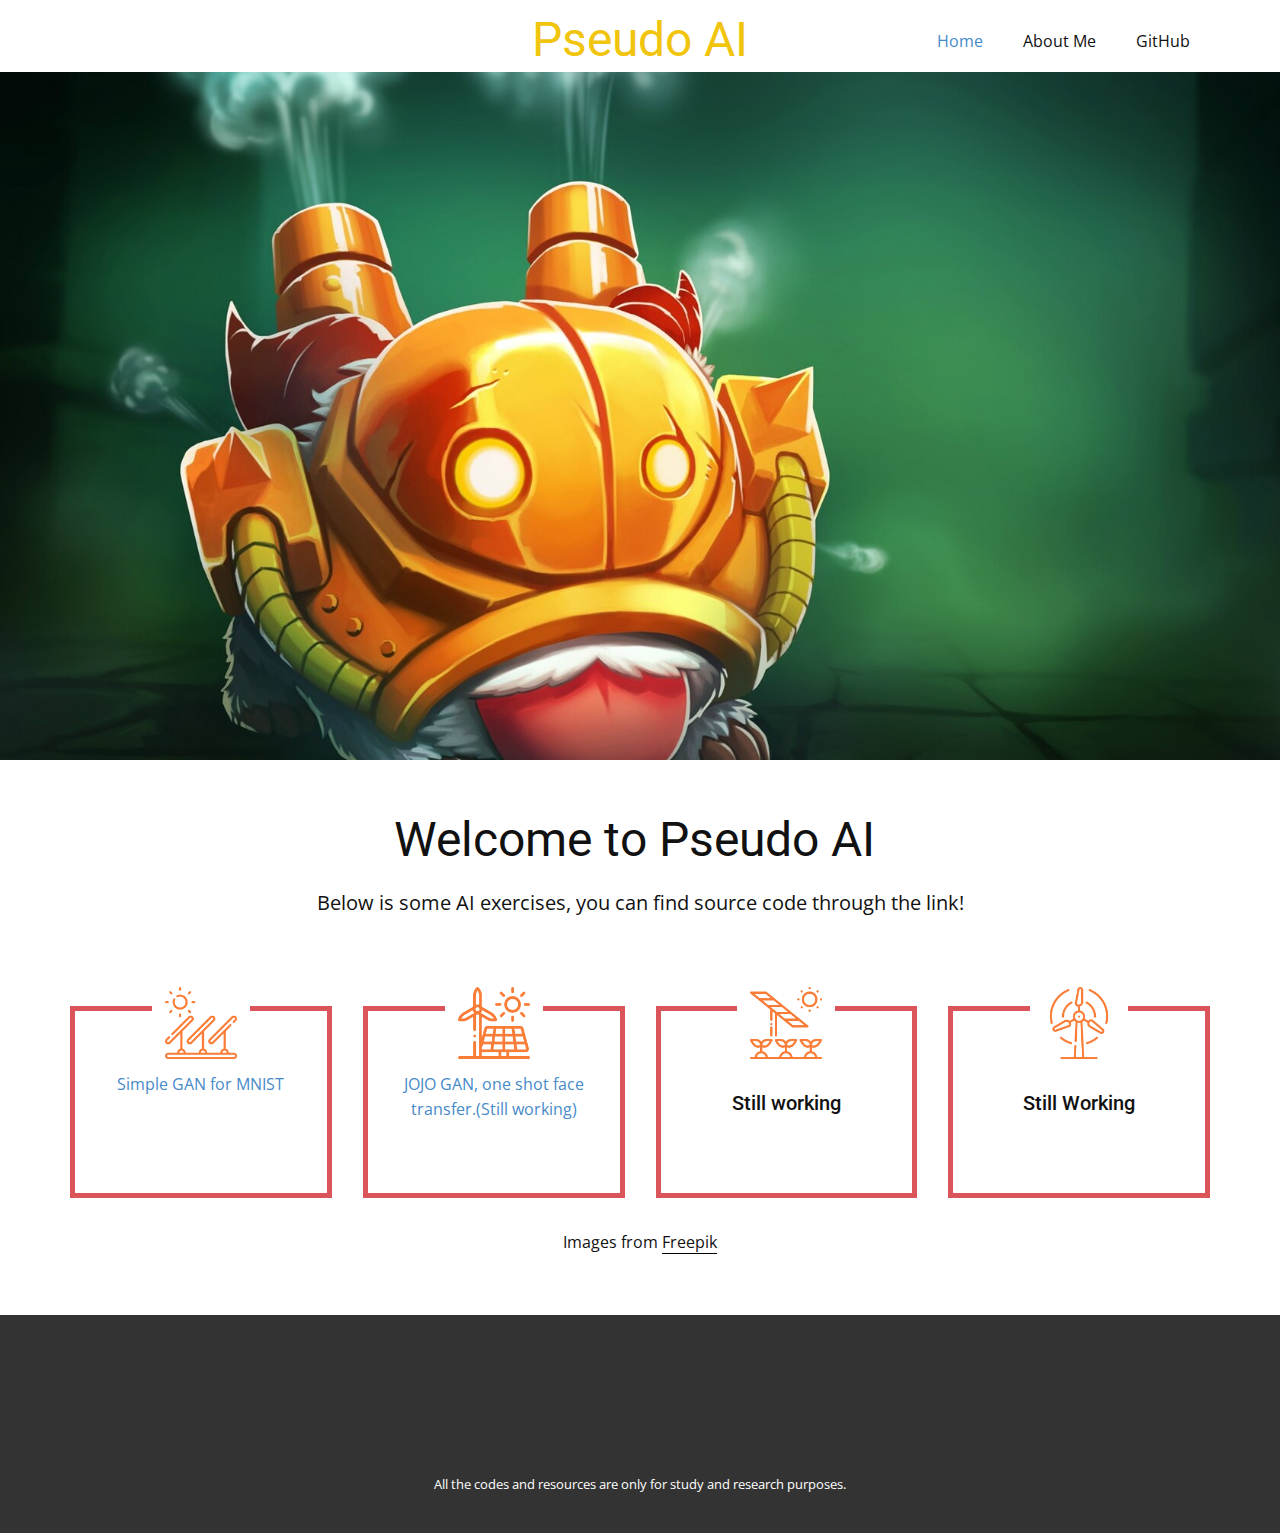
<file: index.html>
<!DOCTYPE html>
<html style="font-size: 16px;" lang="en"><head>
    <meta name="viewport" content="width=device-width, initial-scale=1.0">
    <meta charset="utf-8">
    <meta name="keywords" content="​How is solar panel work?, ​Energy Freedom with Solar and Storage, ​We Have a Solar Plan for Almost Any Budget, Get In Touch, INTUITIVE">
    <meta name="description" content="">
    <title>Home</title>
    <link rel="stylesheet" href="nicepage.css" media="screen">
<link rel="stylesheet" href="Home.css" media="screen">
    <script class="u-script" type="text/javascript" src="jquery.js" defer=""></script>
    <script class="u-script" type="text/javascript" src="nicepage.js" defer=""></script>
    <meta name="generator" content="Nicepage 4.13.4, nicepage.com">
    <link id="u-theme-google-font" rel="stylesheet" href="https://fonts.googleapis.com/css?family=Roboto:100,100i,300,300i,400,400i,500,500i,700,700i,900,900i|Open+Sans:300,300i,400,400i,500,500i,600,600i,700,700i,800,800i">
    <link id="u-page-google-font" rel="stylesheet" href="https://fonts.googleapis.com/css?family=Montserrat:100,100i,200,200i,300,300i,400,400i,500,500i,600,600i,700,700i,800,800i,900,900i">
    
    <script type="application/ld+json">{
		"@context": "http://schema.org",
		"@type": "Organization",
		"name": ""
}</script>
    <meta name="theme-color" content="#478ac9">
    <meta property="og:title" content="Home">
    <meta property="og:type" content="website">
  </head>
  <body data-home-page="Home.html" data-home-page-title="Home" class="u-body u-xl-mode"><header class="u-clearfix u-header u-header" id="sec-cb0d"><div class="u-clearfix u-sheet u-sheet-1">
        <h1 class="u-text u-text-default u-text-1">
          <span class="u-text-palette-3-base">Pseudo AI</span>
          <span class="u-text-palette-3-base"></span>
        </h1>
        <nav class="u-menu u-menu-dropdown u-offcanvas u-menu-1">
          <div class="menu-collapse" style="font-size: 1rem; letter-spacing: 0px;">
            <a class="u-button-style u-custom-left-right-menu-spacing u-custom-padding-bottom u-custom-top-bottom-menu-spacing u-nav-link u-text-active-palette-1-base u-text-hover-palette-2-base" href="#">
              <svg class="u-svg-link" viewBox="0 0 24 24"><use xmlns:xlink="http://www.w3.org/1999/xlink" xlink:href="#menu-hamburger"></use></svg>
              <svg class="u-svg-content" version="1.1" id="menu-hamburger" viewBox="0 0 16 16" x="0px" y="0px" xmlns:xlink="http://www.w3.org/1999/xlink" xmlns="http://www.w3.org/2000/svg"><g><rect y="1" width="16" height="2"></rect><rect y="7" width="16" height="2"></rect><rect y="13" width="16" height="2"></rect>
</g></svg>
            </a>
          </div>
          <div class="u-nav-container">
            <ul class="u-nav u-unstyled u-nav-1"><li class="u-nav-item"><a class="u-button-style u-nav-link u-text-active-palette-1-base u-text-hover-palette-2-base" href="Home.html" style="padding: 10px 20px;">Home</a>
</li><li class="u-nav-item"><a class="u-button-style u-nav-link u-text-active-palette-1-base u-text-hover-palette-2-base" href="About.html" style="padding: 10px 20px;">About Me</a>
</li><li class="u-nav-item"><a class="u-button-style u-nav-link u-text-active-palette-1-base u-text-hover-palette-2-base" href="Contact.html" style="padding: 10px 20px;">GitHub</a>
</li></ul>
          </div>
          <div class="u-nav-container-collapse">
            <div class="u-black u-container-style u-inner-container-layout u-opacity u-opacity-95 u-sidenav">
              <div class="u-inner-container-layout u-sidenav-overflow">
                <div class="u-menu-close"></div>
                <ul class="u-align-center u-nav u-popupmenu-items u-unstyled u-nav-2"><li class="u-nav-item"><a class="u-button-style u-nav-link" href="Home.html">Home</a>
</li><li class="u-nav-item"><a class="u-button-style u-nav-link" href="About.html">About</a>
</li><li class="u-nav-item"><a class="u-button-style u-nav-link" href="Contact.html">Contact</a>
</li></ul>
              </div>
            </div>
            <div class="u-black u-menu-overlay u-opacity u-opacity-70"></div>
          </div>
        </nav>
      </div></header>
    <section class="skrollable skrollable-between u-align-center u-clearfix u-valign-top-xl u-white u-section-1" src="" id="carousel_a1f9">
      <img class="u-expanded-width u-image u-image-1" src="images/hhh.jpg" data-image-width="1920" data-image-height="1047">
      <h2 class="u-text u-text-default-lg u-text-default-md u-text-default-xl u-text-1"> Welcome to Pseudo AI&nbsp;<br>
      </h2>
      <p class="u-large-text u-text u-text-variant u-text-2">Below is some AI exercises, you can find source code through the link!</p>
      <div class="u-list u-list-1">
        <div class="u-repeater u-repeater-1">
          <div class="u-align-center u-border-5 u-border-palette-2-base u-container-style u-list-item u-repeater-item u-shape-rectangle u-white u-list-item-1">
            <div class="u-container-layout u-similar-container u-container-layout-1"><span class="u-file-icon u-icon u-icon-rounded u-text-palette-2-base u-white u-icon-1"><img src="images/3649107.png" alt=""></span>
                <a href="https://github.com/MeanStudent" class="u-align-center" target="_blank">Simple GAN for MNIST</a>
                </div>
          </div>
          <div class="u-align-center u-border-5 u-border-palette-2-base u-container-style u-list-item u-repeater-item u-shape-rectangle u-white u-list-item-2">
            <div class="u-container-layout u-similar-container u-container-layout-2"><span class="u-file-icon u-icon u-icon-rounded u-text-palette-2-base u-white u-icon-2"><img src="images/2628908.png" alt=""></span>
                <a href="https://github.com/MeanStudent" class="u-align-center" target="_blank">JOJO GAN, one shot face transfer.(Still working)</a>
            </div>
          </div>
          <div class="u-align-center u-border-5 u-border-palette-2-base u-container-style u-list-item u-repeater-item u-shape-rectangle u-white u-list-item-3">
            <div class="u-container-layout u-similar-container u-container-layout-3"><span class="u-file-icon u-icon u-icon-rounded u-text-palette-2-base u-white u-icon-3"><img src="images/2674240.png" alt=""></span>
              <h4 class="u-text u-text-5">Still working</h4>
            </div>
          </div>
          <div class="u-align-center u-border-5 u-border-palette-2-base u-container-style u-list-item u-repeater-item u-shape-rectangle u-white u-list-item-4">
            <div class="u-container-layout u-similar-container u-container-layout-4"><span class="u-file-icon u-icon u-icon-rounded u-text-palette-2-base u-white u-icon-4"><img src="images/2997240.png" alt=""></span>
              <h4 class="u-text u-text-6">Still Working</h4>
            </div>
          </div>
        </div>
      </div>
      <p class="u-text u-text-default u-text-7">Images from <a href="https://www.freepik.com/photos/solar" class="u-active-none u-border-1 u-border-active-grey-50 u-border-black u-border-hover-grey-50 u-border-no-left u-border-no-right u-border-no-top u-bottom-left-radius-0 u-bottom-right-radius-0 u-btn u-button-link u-button-style u-hover-none u-none u-radius-0 u-text-body-color u-top-left-radius-0 u-top-right-radius-0 u-btn-1" target="_blank">Freepik</a>
      </p>
    
    
    
    <footer class="u-align-center u-clearfix u-footer u-grey-80 u-footer" id="sec-45f4"><div class="u-clearfix u-sheet u-sheet-1">
        <p class="u-small-text u-text u-text-variant u-text-1"> </p>
      </div></footer>
    <section class="u-backlink u-clearfix u-grey-80">
      <p class="u-text">
        <span>All the codes and resources are only for study and research purposes.</span>
      </p>
    </section>
  
</body></html>
</file>
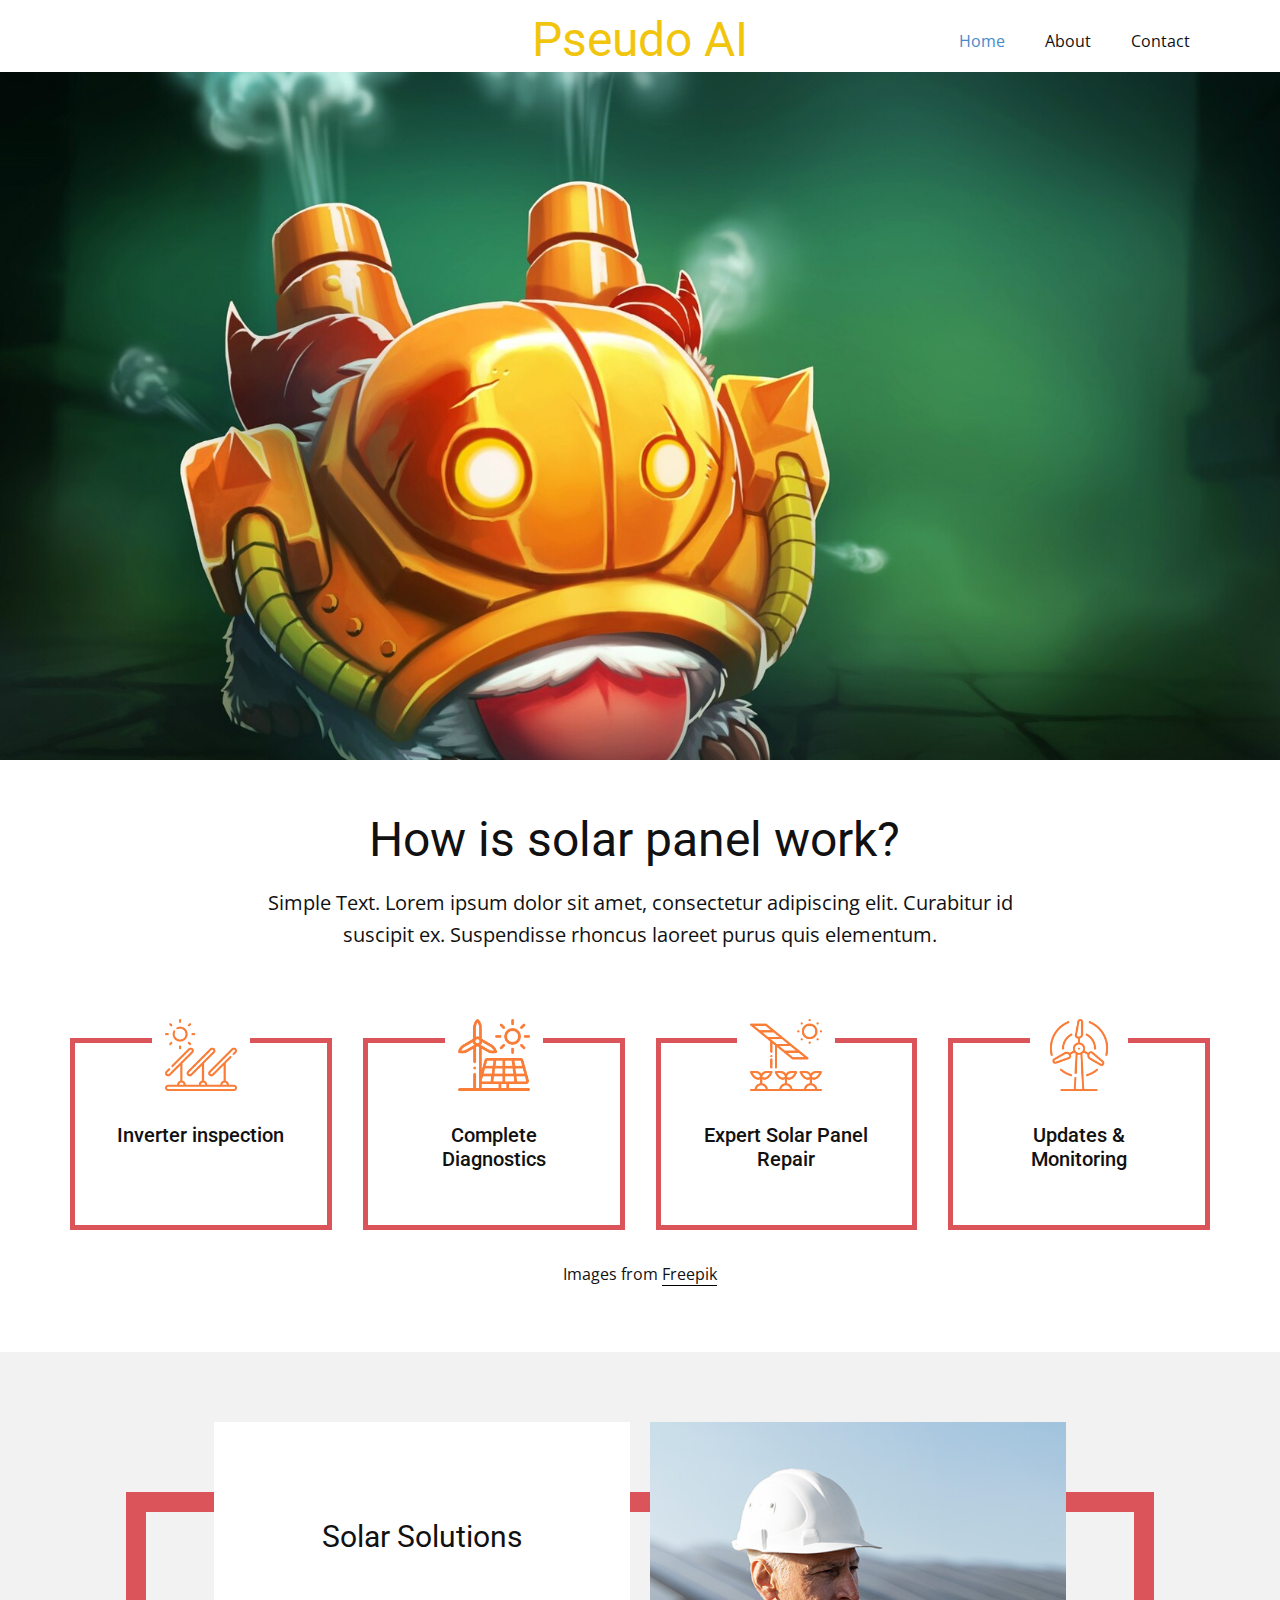
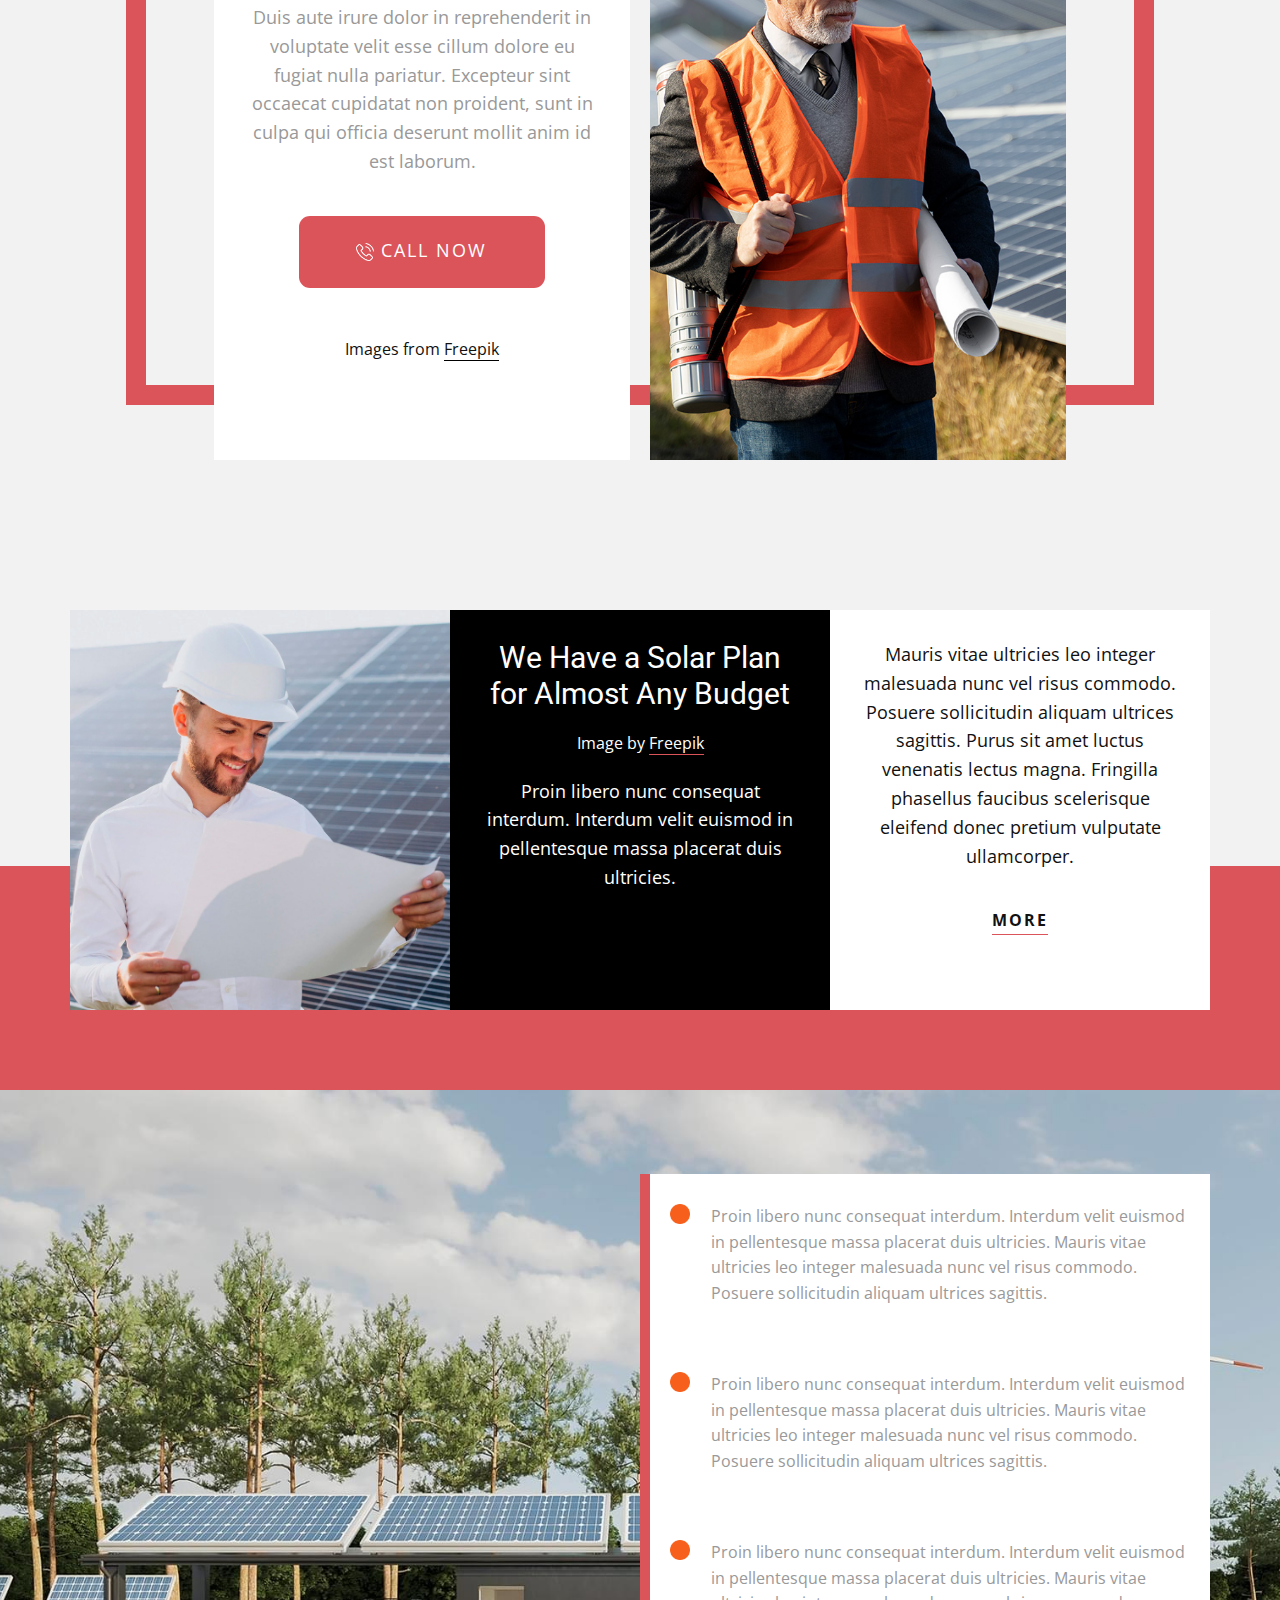
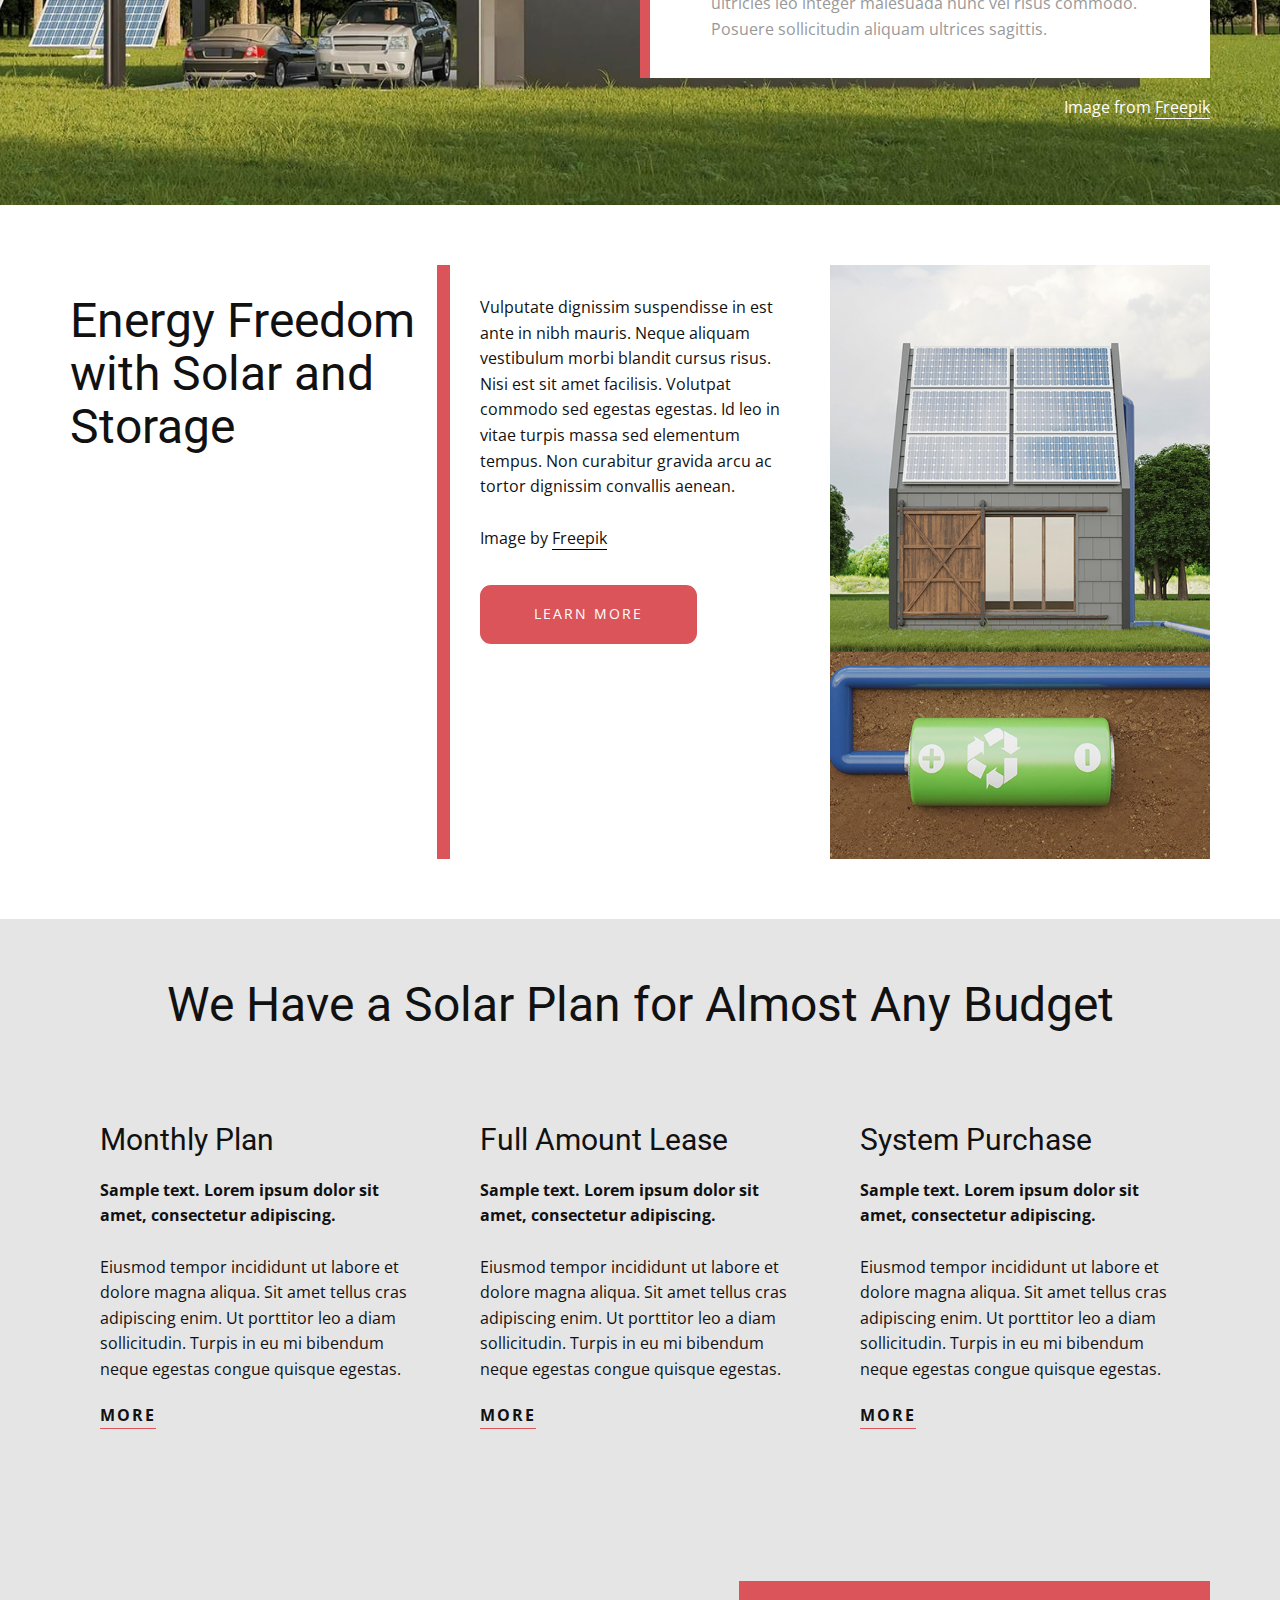
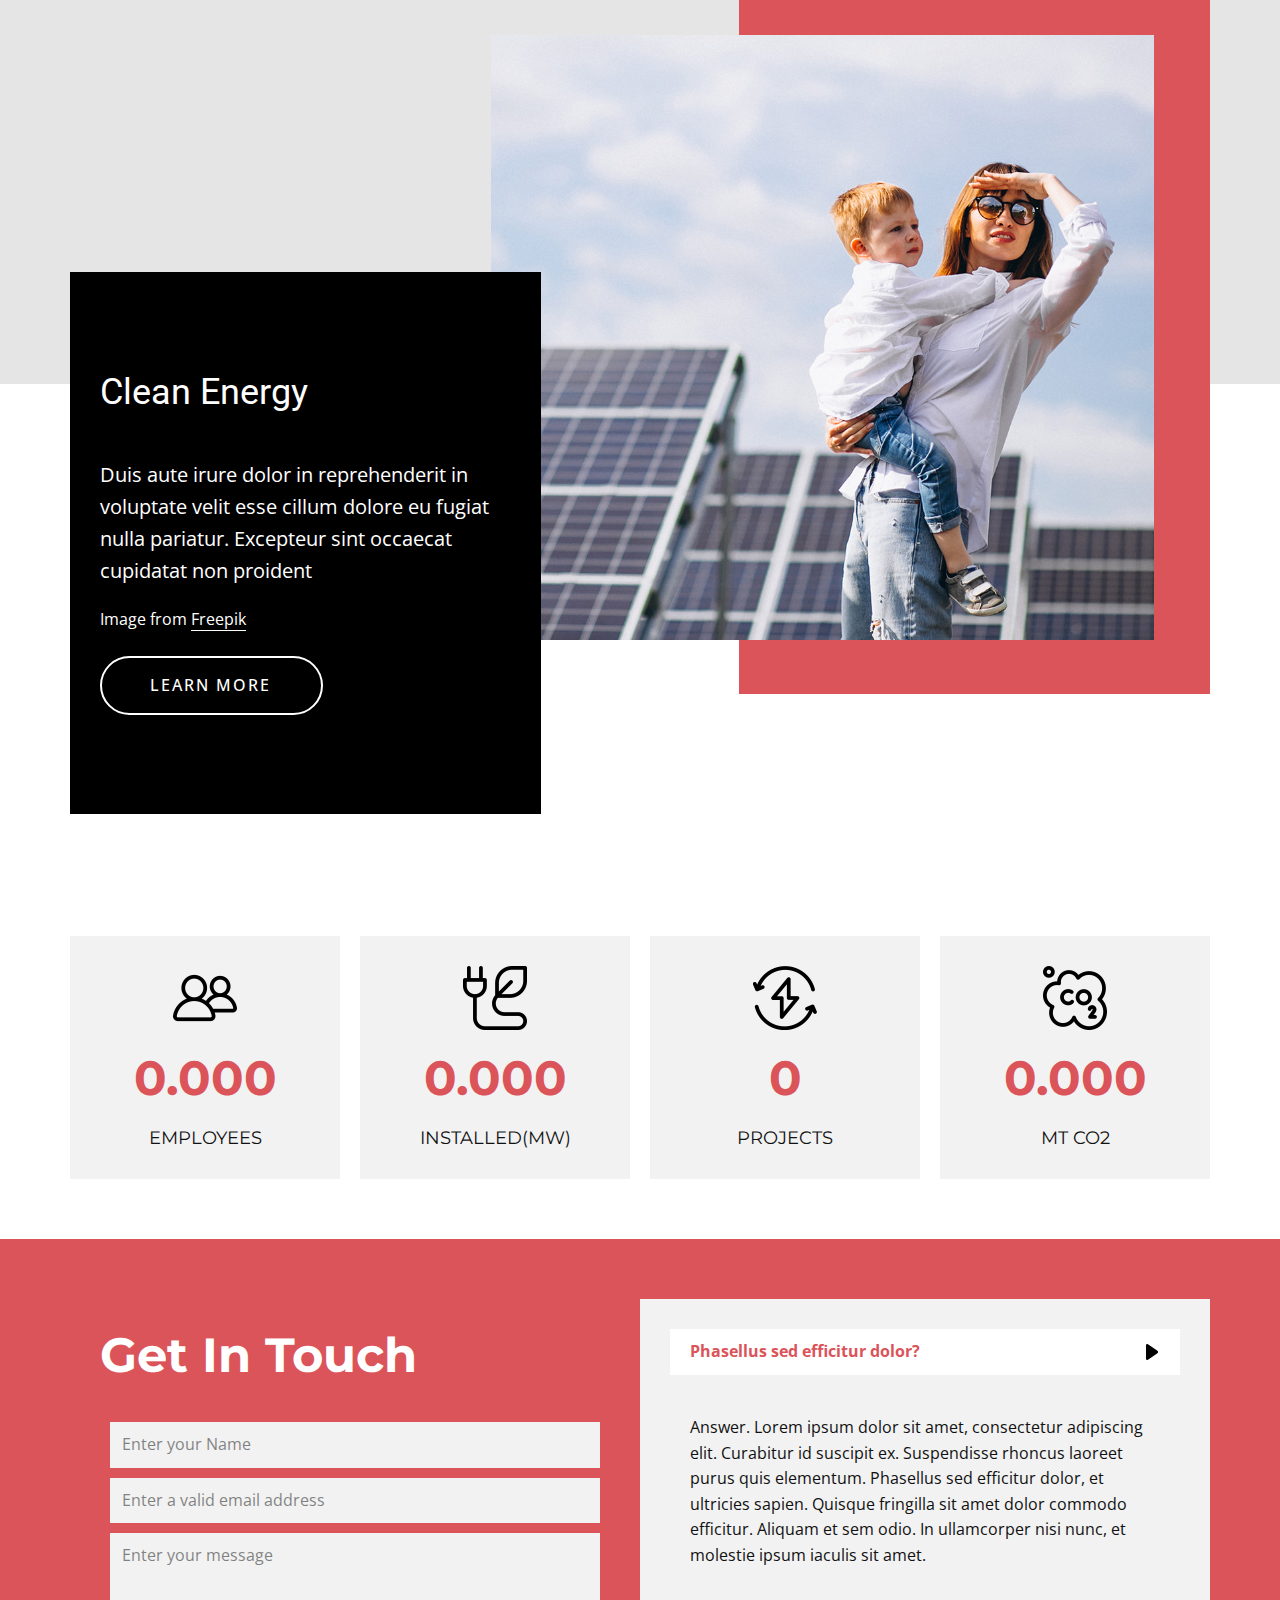
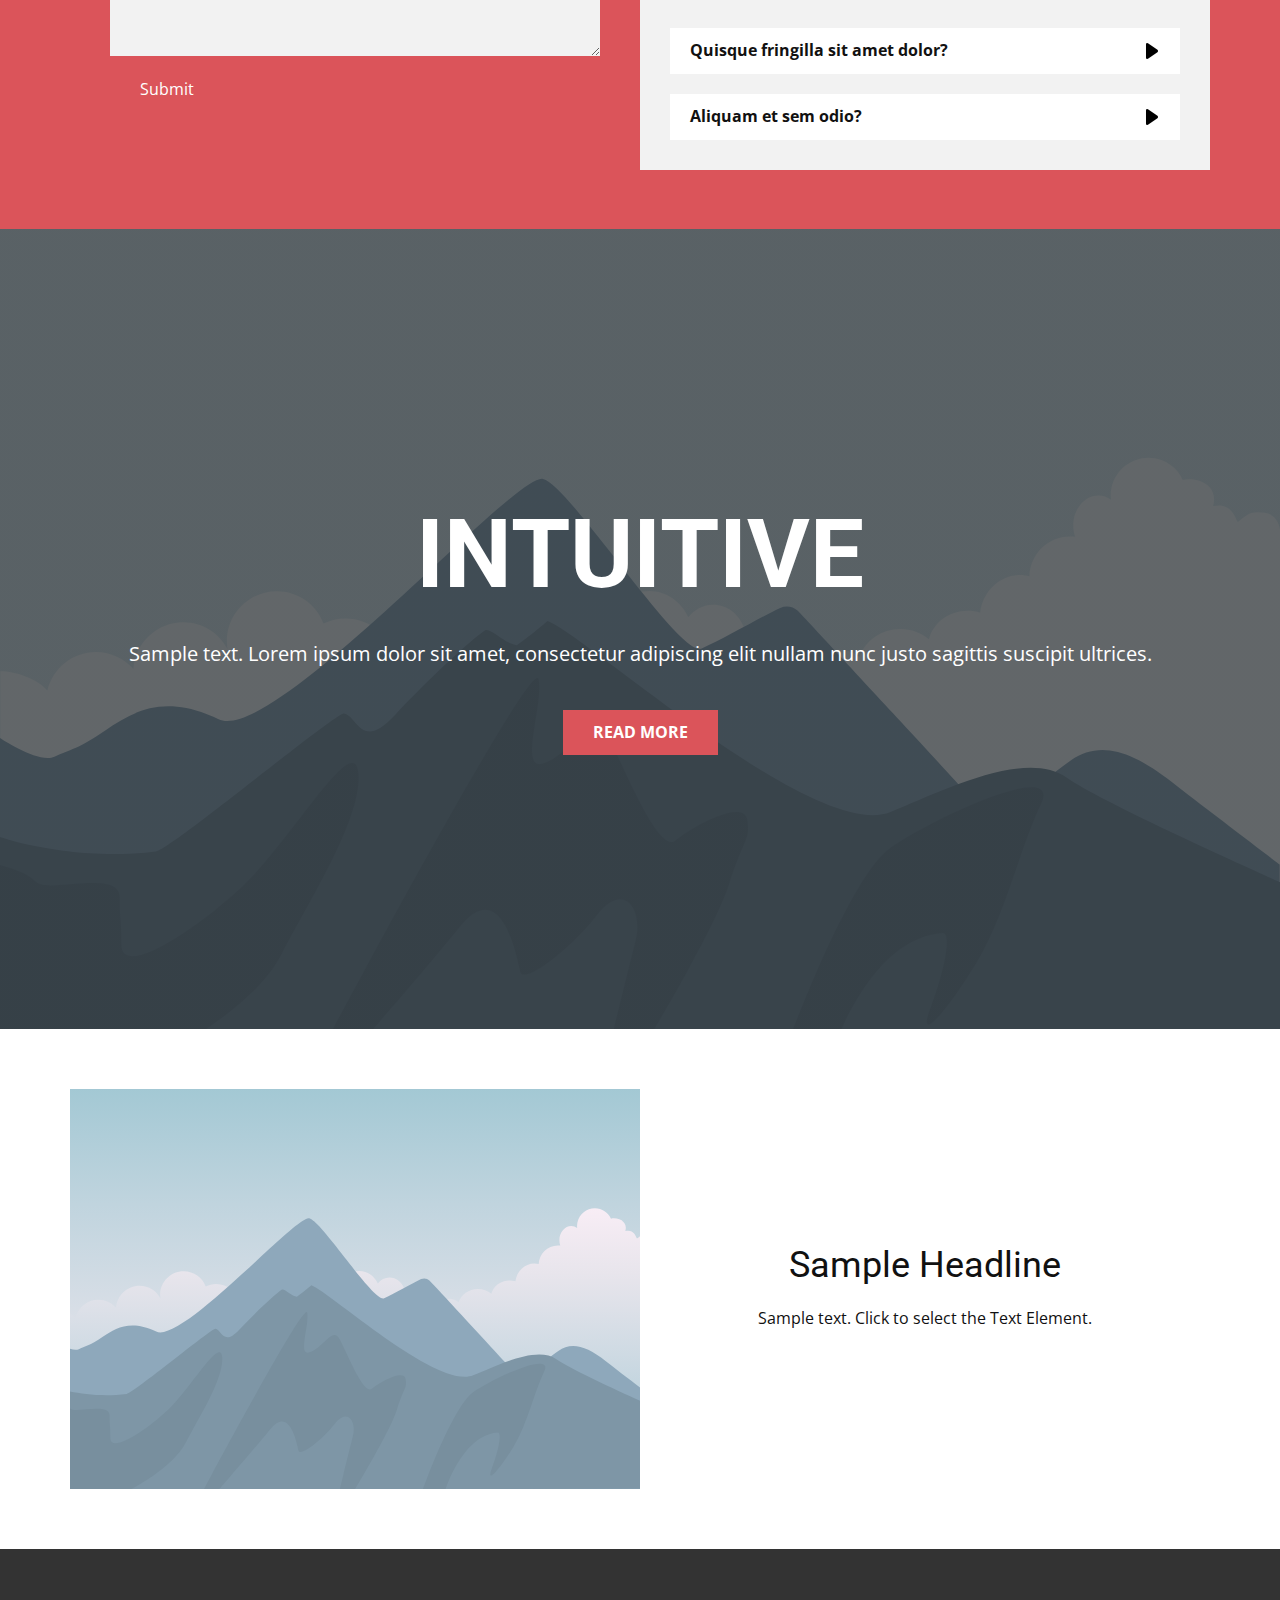
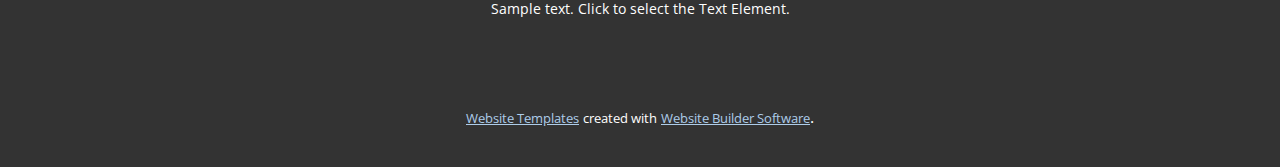
<file: Home.html>
<!DOCTYPE html>
<html style="font-size: 16px;" lang="en"><head>
    <meta name="viewport" content="width=device-width, initial-scale=1.0">
    <meta charset="utf-8">
    <meta name="keywords" content="​How is solar panel work?, ​Energy Freedom with Solar and Storage, ​We Have a Solar Plan for Almost Any Budget, Get In Touch, INTUITIVE">
    <meta name="description" content="">
    <title>Home</title>
    <link rel="stylesheet" href="nicepage.css" media="screen">
<link rel="stylesheet" href="Home.css" media="screen">
    <script class="u-script" type="text/javascript" src="jquery.js" defer=""></script>
    <script class="u-script" type="text/javascript" src="nicepage.js" defer=""></script>
    <meta name="generator" content="Nicepage 4.13.4, nicepage.com">
    <link id="u-theme-google-font" rel="stylesheet" href="https://fonts.googleapis.com/css?family=Roboto:100,100i,300,300i,400,400i,500,500i,700,700i,900,900i|Open+Sans:300,300i,400,400i,500,500i,600,600i,700,700i,800,800i">
    <link id="u-page-google-font" rel="stylesheet" href="https://fonts.googleapis.com/css?family=Montserrat:100,100i,200,200i,300,300i,400,400i,500,500i,600,600i,700,700i,800,800i,900,900i">
    
    
    
    
    
    
    
    
    
    
    
    
    <script type="application/ld+json">{
		"@context": "http://schema.org",
		"@type": "Organization",
		"name": ""
}</script>
    <meta name="theme-color" content="#478ac9">
    <meta property="og:title" content="Home">
    <meta property="og:type" content="website">
  </head>
  <body class="u-body u-xl-mode"><header class="u-clearfix u-header u-header" id="sec-cb0d"><div class="u-clearfix u-sheet u-sheet-1">
        <h1 class="u-text u-text-default u-text-1">
          <span class="u-text-palette-3-base">Pseudo AI</span>
          <span class="u-text-palette-3-base"></span>
        </h1>
        <nav class="u-menu u-menu-dropdown u-offcanvas u-menu-1">
          <div class="menu-collapse" style="font-size: 1rem; letter-spacing: 0px;">
            <a class="u-button-style u-custom-left-right-menu-spacing u-custom-padding-bottom u-custom-top-bottom-menu-spacing u-nav-link u-text-active-palette-1-base u-text-hover-palette-2-base" href="#">
              <svg class="u-svg-link" viewBox="0 0 24 24"><use xmlns:xlink="http://www.w3.org/1999/xlink" xlink:href="#menu-hamburger"></use></svg>
              <svg class="u-svg-content" version="1.1" id="menu-hamburger" viewBox="0 0 16 16" x="0px" y="0px" xmlns:xlink="http://www.w3.org/1999/xlink" xmlns="http://www.w3.org/2000/svg"><g><rect y="1" width="16" height="2"></rect><rect y="7" width="16" height="2"></rect><rect y="13" width="16" height="2"></rect>
</g></svg>
            </a>
          </div>
          <div class="u-nav-container">
            <ul class="u-nav u-unstyled u-nav-1"><li class="u-nav-item"><a class="u-button-style u-nav-link u-text-active-palette-1-base u-text-hover-palette-2-base" href="Home.html" style="padding: 10px 20px;">Home</a>
</li><li class="u-nav-item"><a class="u-button-style u-nav-link u-text-active-palette-1-base u-text-hover-palette-2-base" href="About.html" style="padding: 10px 20px;">About</a>
</li><li class="u-nav-item"><a class="u-button-style u-nav-link u-text-active-palette-1-base u-text-hover-palette-2-base" href="Contact.html" style="padding: 10px 20px;">Contact</a>
</li></ul>
          </div>
          <div class="u-nav-container-collapse">
            <div class="u-black u-container-style u-inner-container-layout u-opacity u-opacity-95 u-sidenav">
              <div class="u-inner-container-layout u-sidenav-overflow">
                <div class="u-menu-close"></div>
                <ul class="u-align-center u-nav u-popupmenu-items u-unstyled u-nav-2"><li class="u-nav-item"><a class="u-button-style u-nav-link" href="Home.html">Home</a>
</li><li class="u-nav-item"><a class="u-button-style u-nav-link" href="About.html">About</a>
</li><li class="u-nav-item"><a class="u-button-style u-nav-link" href="Contact.html">Contact</a>
</li></ul>
              </div>
            </div>
            <div class="u-black u-menu-overlay u-opacity u-opacity-70"></div>
          </div>
        </nav>
      </div></header>
    <section class="skrollable skrollable-between u-align-center u-clearfix u-valign-top-xl u-white u-section-1" src="" id="carousel_a1f9">
      <img class="u-expanded-width u-image u-image-1" src="images/hhh.jpg" data-image-width="1920" data-image-height="1047">
      <h2 class="u-text u-text-default-lg u-text-default-md u-text-default-xl u-text-1"> How is solar panel work?&nbsp;<br>
      </h2>
      <p class="u-large-text u-text u-text-variant u-text-2">Simple Text. Lorem ipsum dolor sit amet, consectetur adipiscing elit. Curabitur id suscipit ex. Suspendisse rhoncus laoreet purus quis elementum.</p>
      <div class="u-list u-list-1">
        <div class="u-repeater u-repeater-1">
          <div class="u-align-center u-border-5 u-border-palette-2-base u-container-style u-list-item u-repeater-item u-shape-rectangle u-white u-list-item-1">
            <div class="u-container-layout u-similar-container u-container-layout-1"><span class="u-file-icon u-icon u-icon-rounded u-text-palette-2-base u-white u-icon-1"><img src="images/3649107.png" alt=""></span>
              <h4 class="u-text u-text-3"> Inverter inspection</h4>
            </div>
          </div>
          <div class="u-align-center u-border-5 u-border-palette-2-base u-container-style u-list-item u-repeater-item u-shape-rectangle u-white u-list-item-2">
            <div class="u-container-layout u-similar-container u-container-layout-2"><span class="u-file-icon u-icon u-icon-rounded u-text-palette-2-base u-white u-icon-2"><img src="images/2628908.png" alt=""></span>
              <h4 class="u-text u-text-4"> Complete Diagnostics</h4>
            </div>
          </div>
          <div class="u-align-center u-border-5 u-border-palette-2-base u-container-style u-list-item u-repeater-item u-shape-rectangle u-white u-list-item-3">
            <div class="u-container-layout u-similar-container u-container-layout-3"><span class="u-file-icon u-icon u-icon-rounded u-text-palette-2-base u-white u-icon-3"><img src="images/2674240.png" alt=""></span>
              <h4 class="u-text u-text-5"> Expert Solar Panel Repair</h4>
            </div>
          </div>
          <div class="u-align-center u-border-5 u-border-palette-2-base u-container-style u-list-item u-repeater-item u-shape-rectangle u-white u-list-item-4">
            <div class="u-container-layout u-similar-container u-container-layout-4"><span class="u-file-icon u-icon u-icon-rounded u-text-palette-2-base u-white u-icon-4"><img src="images/2997240.png" alt=""></span>
              <h4 class="u-text u-text-6">Updates &amp; Monitoring</h4>
            </div>
          </div>
        </div>
      </div>
      <p class="u-text u-text-default u-text-7">Images from <a href="https://www.freepik.com/photos/solar" class="u-active-none u-border-1 u-border-active-grey-50 u-border-black u-border-hover-grey-50 u-border-no-left u-border-no-right u-border-no-top u-bottom-left-radius-0 u-bottom-right-radius-0 u-btn u-button-link u-button-style u-hover-none u-none u-radius-0 u-text-body-color u-top-left-radius-0 u-top-right-radius-0 u-btn-1" target="_blank">Freepik</a>
      </p>
    </section>
    <section class="u-align-center u-clearfix u-grey-5 u-section-2" id="carousel_15ac">
      <div class="u-clearfix u-sheet u-sheet-1">
        <div class="u-border-20 u-border-palette-2-base u-expanded-width-md u-expanded-width-sm u-expanded-width-xs u-shape u-shape-rectangle u-shape-1"></div>
        <div class="u-clearfix u-gutter-20 u-layout-wrap u-layout-wrap-1">
          <div class="u-gutter-0 u-layout">
            <div class="u-layout-row">
              <div class="u-align-center u-container-style u-layout-cell u-size-30 u-white u-layout-cell-1">
                <div class="u-container-layout u-valign-middle u-container-layout-1">
                  <h3 class="u-text u-text-default u-text-1"> Solar Solutions</h3>
                  <p class="u-text u-text-grey-40 u-text-2"> Duis aute irure dolor in reprehenderit in voluptate velit esse cillum dolore eu fugiat nulla pariatur. Excepteur sint occaecat cupidatat non proident, sunt in culpa qui officia deserunt mollit anim id est laborum.</p>
                  <a href="https://nicepage.com/c/education-website-mockup" class="u-active-palette-3-dark-3 u-btn u-btn-round u-button-style u-hover-palette-3-dark-3 u-palette-2-base u-radius-11 u-btn-1"><span class="u-file-icon u-icon u-text-white u-icon-1"><img src="images/126509.png" alt=""></span>&nbsp;Call now
                  </a>
                  <p class="u-text u-text-default u-text-3">Images from <a href="https://www.freepik.com/photos/eco" class="u-active-none u-border-1 u-border-active-grey-50 u-border-black u-border-hover-grey-50 u-border-no-left u-border-no-right u-border-no-top u-bottom-left-radius-0 u-bottom-right-radius-0 u-btn u-button-link u-button-style u-hover-none u-none u-radius-0 u-text-body-color u-top-left-radius-0 u-top-right-radius-0 u-btn-2" target="_blank">Freepik</a>
                  </p>
                </div>
              </div>
              <div class="u-container-style u-image u-layout-cell u-size-30 u-image-1" data-image-width="900" data-image-height="905">
                <div class="u-container-layout u-container-layout-2"></div>
              </div>
            </div>
          </div>
        </div>
      </div>
    </section>
    <section class="u-clearfix u-palette-2-base u-section-3" id="carousel_54c6">
      <div class="u-expanded-width u-grey-5 u-shape u-shape-rectangle u-shape-1"></div>
      <div class="u-clearfix u-layout-wrap u-layout-wrap-1">
        <div class="u-layout">
          <div class="u-layout-row">
            <div class="u-container-style u-image u-layout-cell u-size-20-lg u-size-20-xl u-size-30-md u-size-30-sm u-size-30-xs u-image-1" data-image-width="1004" data-image-height="871">
              <div class="u-container-layout u-container-layout-1"></div>
            </div>
            <div class="u-align-center u-black u-container-style u-layout-cell u-size-20-lg u-size-20-xl u-size-30-md u-size-30-sm u-size-30-xs u-layout-cell-2">
              <div class="u-container-layout u-valign-top u-container-layout-2">
                <h3 class="u-text u-text-default u-text-1"> We Have a Solar Plan for Almost Any Budget</h3>
                <p class="u-text u-text-default u-text-2">Image by <a href="https://www.freepik.com/photos/solar-panel" class="u-border-1 u-border-active-palette-2-base u-border-hover-palette-2-base u-border-no-left u-border-no-right u-border-no-top u-border-palette-2-base u-bottom-left-radius-0 u-bottom-right-radius-0 u-btn u-button-link u-button-style u-none u-radius-0 u-text-active-palette-2-base u-text-body-alt-color u-text-hover-palette-2-base u-top-left-radius-0 u-top-right-radius-0 u-btn-1" target="_blank">Freepik</a>
                </p>
                <p class="u-text u-text-default u-text-3"> Proin libero nunc consequat interdum. Interdum velit euismod in pellentesque massa placerat duis ultricies. </p>
              </div>
            </div>
            <div class="u-align-center u-container-style u-layout-cell u-size-20-lg u-size-20-xl u-size-60-md u-size-60-sm u-size-60-xs u-white u-layout-cell-3">
              <div class="u-container-layout u-valign-top u-container-layout-3">
                <p class="u-text u-text-4"> Mauris vitae ultricies leo integer malesuada nunc vel risus commodo. Posuere sollicitudin aliquam ultrices sagittis.&nbsp;Purus sit amet luctus venenatis lectus magna. Fringilla phasellus faucibus scelerisque eleifend donec pretium vulputate ullamcorper. </p>
                <a href="https://nicepage.com/website-design" class="u-active-none u-align-center u-border-1 u-border-active-palette-2-base u-border-hover-palette-2-base u-border-no-left u-border-no-right u-border-no-top u-border-palette-2-base u-bottom-left-radius-0 u-bottom-right-radius-0 u-btn u-button-style u-hover-none u-none u-radius-0 u-text-active-palette-2-base u-text-body-color u-text-hover-palette-2-base u-top-left-radius-0 u-top-right-radius-0 u-btn-2">more</a>
              </div>
            </div>
          </div>
        </div>
      </div>
    </section>
    <section class="u-align-right u-clearfix u-image u-section-4" id="carousel_f973" data-image-width="1920" data-image-height="845">
      <div class="u-clearfix u-sheet u-valign-middle-lg u-valign-middle-xl u-sheet-1">
        <div class="u-list u-list-1">
          <div class="u-repeater u-repeater-1">
            <div class="u-align-left u-border-10 u-border-no-bottom u-border-no-right u-border-no-top u-border-palette-2-base u-container-style u-list-item u-repeater-item u-shape-rectangle u-white u-list-item-1">
              <div class="u-container-layout u-similar-container u-container-layout-1"><span class="u-file-icon u-icon u-text-palette-2-base u-icon-1"><img src="images/481037.png" alt=""></span>
                <p class="u-text u-text-grey-40 u-text-1"> Proin libero nunc consequat interdum. Interdum velit euismod in pellentesque massa placerat duis ultricies. Mauris vitae ultricies leo integer malesuada nunc vel risus commodo. Posuere sollicitudin aliquam ultrices sagittis. </p>
              </div>
            </div>
            <div class="u-align-left u-border-10 u-border-no-bottom u-border-no-right u-border-no-top u-border-palette-2-base u-container-style u-list-item u-repeater-item u-shape-rectangle u-white u-list-item-2">
              <div class="u-container-layout u-similar-container u-container-layout-2"><span class="u-file-icon u-icon u-text-palette-2-base u-icon-2"><img src="images/481037.png" alt=""></span>
                <p class="u-text u-text-grey-40 u-text-2"> Proin libero nunc consequat interdum. Interdum velit euismod in pellentesque massa placerat duis ultricies. Mauris vitae ultricies leo integer malesuada nunc vel risus commodo. Posuere sollicitudin aliquam ultrices sagittis. </p>
              </div>
            </div>
            <div class="u-align-left u-border-10 u-border-no-bottom u-border-no-right u-border-no-top u-border-palette-2-base u-container-style u-list-item u-repeater-item u-shape-rectangle u-white u-list-item-3">
              <div class="u-container-layout u-similar-container u-container-layout-3"><span class="u-file-icon u-icon u-text-palette-2-base u-icon-3"><img src="images/481037.png" alt=""></span>
                <p class="u-text u-text-grey-40 u-text-3"> Proin libero nunc consequat interdum. Interdum velit euismod in pellentesque massa placerat duis ultricies. Mauris vitae ultricies leo integer malesuada nunc vel risus commodo. Posuere sollicitudin aliquam ultrices sagittis. </p>
              </div>
            </div>
          </div>
        </div>
        <p class="u-text u-text-body-alt-color u-text-default u-text-4">Image from&nbsp;<a href="https://www.freepik.com/photos/environment-ecology" class="u-active-none u-border-1 u-border-active-palette-1-light-2 u-border-hover-palette-1-light-2 u-border-no-left u-border-no-right u-border-no-top u-border-white u-bottom-left-radius-0 u-bottom-right-radius-0 u-btn u-button-link u-button-style u-hover-none u-none u-radius-0 u-text-body-alt-color u-top-left-radius-0 u-top-right-radius-0 u-btn-1" target="_blank">Freepik</a>
        </p>
      </div>
    </section>
    <section class="u-clearfix u-white u-section-5" id="carousel_7318">
      <div class="u-clearfix u-sheet u-sheet-1">
        <div class="u-clearfix u-expanded-width u-layout-wrap u-layout-wrap-1">
          <div class="u-gutter-0 u-layout">
            <div class="u-layout-row">
              <div class="u-container-style u-layout-cell u-size-20-lg u-size-20-xl u-size-30-md u-size-30-sm u-size-30-xs u-layout-cell-1">
                <div class="u-border-13 u-border-no-bottom u-border-no-left u-border-no-top u-border-palette-2-base u-container-layout u-container-layout-1">
                  <h2 class="u-text u-text-default u-text-1"> Energy Freedom with Solar and Storage</h2>
                </div>
              </div>
              <div class="u-align-left u-container-style u-layout-cell u-size-20-lg u-size-20-xl u-size-30-md u-size-30-sm u-size-30-xs u-layout-cell-2">
                <div class="u-container-layout u-valign-top u-container-layout-2">
                  <p class="u-text u-text-default u-text-2"> Vulputate dignissim suspendisse in est ante in nibh mauris. Neque aliquam vestibulum morbi blandit cursus risus. Nisi est sit amet facilisis. Volutpat commodo sed egestas egestas. Id leo in vitae turpis massa sed elementum tempus. Non curabitur gravida arcu ac tortor dignissim convallis aenean.</p>
                  <p class="u-text u-text-default u-text-3">Image by <a href="https://www.freepik.com/photos/eco" class="u-border-1 u-border-active-palette-2-base u-border-black u-border-hover-palette-2-base u-border-no-left u-border-no-right u-border-no-top u-bottom-left-radius-0 u-bottom-right-radius-0 u-btn u-button-link u-button-style u-none u-radius-0 u-text-body-color u-top-left-radius-0 u-top-right-radius-0 u-btn-1" target="_blank">Freepik</a>
                  </p>
                  <a href="https://nicepage.best" class="u-active-palette-3-dark-3 u-border-none u-btn u-btn-round u-button-style u-hover-palette-3-dark-3 u-palette-2-base u-radius-11 u-btn-2" target="_blank">learn more</a>
                </div>
              </div>
              <div class="u-container-style u-image u-layout-cell u-size-20-lg u-size-20-xl u-size-60-md u-size-60-sm u-size-60-xs u-image-1" data-image-width="900" data-image-height="792">
                <div class="u-container-layout u-container-layout-3"></div>
              </div>
            </div>
          </div>
        </div>
      </div>
    </section>
    <section class="u-align-center u-clearfix u-grey-10 u-section-6" id="carousel_34f3">
      <div class="u-clearfix u-sheet u-valign-middle u-sheet-1">
        <h2 class="u-align-left-sm u-align-left-xs u-text u-text-default-xl u-text-1"> We Have a Solar Plan for Almost Any Budget</h2>
        <div class="u-clearfix u-expanded-width u-layout-wrap u-layout-wrap-1">
          <div class="u-layout">
            <div class="u-layout-row">
              <div class="u-container-style u-layout-cell u-left-cell u-size-20 u-layout-cell-1">
                <div class="u-container-layout u-valign-top u-container-layout-1">
                  <h3 class="u-text u-text-2"> Monthly Plan</h3>
                  <p class="u-text u-text-default u-text-3">
                    <span style="font-weight: 700;">Sample text. Lorem ipsum dolor sit amet, consectetur adipiscing.</span>
                    <br>
                    <br>Eiusmod tempor incididunt ut labore et dolore magna aliqua. Sit amet tellus cras adipiscing enim. Ut porttitor leo a diam sollicitudin. Turpis in eu mi bibendum neque egestas congue quisque egestas.
                  </p>
                  <a href="https://nicepage.com/c/sports-html-templates" class="u-active-none u-align-center u-border-1 u-border-active-palette-2-base u-border-hover-palette-2-base u-border-no-left u-border-no-right u-border-no-top u-border-palette-2-base u-bottom-left-radius-0 u-bottom-right-radius-0 u-btn u-button-style u-hover-none u-none u-radius-0 u-text-active-palette-2-base u-text-body-color u-text-hover-palette-2-base u-top-left-radius-0 u-top-right-radius-0 u-btn-1">more</a>
                </div>
              </div>
              <div class="u-container-style u-layout-cell u-size-20 u-layout-cell-2">
                <div class="u-container-layout u-container-layout-2">
                  <h3 class="u-text u-text-4"> Full Amount Lease</h3>
                  <p class="u-text u-text-default u-text-5">
                    <span style="font-weight: 700;">Sample text. Lorem ipsum dolor sit amet, consectetur adipiscing.</span>
                    <br>
                    <br>Eiusmod tempor incididunt ut labore et dolore magna aliqua. Sit amet tellus cras adipiscing enim. Ut porttitor leo a diam sollicitudin. Turpis in eu mi bibendum neque egestas congue quisque egestas.
                  </p>
                  <a href="https://nicepage.com/k/awards-website-templates" class="u-active-none u-align-center u-border-1 u-border-active-palette-2-base u-border-hover-palette-2-base u-border-no-left u-border-no-right u-border-no-top u-border-palette-2-base u-bottom-left-radius-0 u-bottom-right-radius-0 u-btn u-button-style u-hover-none u-none u-radius-0 u-text-active-palette-2-base u-text-body-color u-text-hover-palette-2-base u-top-left-radius-0 u-top-right-radius-0 u-btn-2">more</a>
                </div>
              </div>
              <div class="u-container-style u-layout-cell u-right-cell u-size-20 u-layout-cell-3">
                <div class="u-container-layout u-container-layout-3">
                  <h3 class="u-text u-text-6"> System Purchase</h3>
                  <p class="u-text u-text-default u-text-7">
                    <span style="font-weight: 700;">Sample text. Lorem ipsum dolor sit amet, consectetur adipiscing.</span>
                    <br>
                    <br>Eiusmod tempor incididunt ut labore et dolore magna aliqua. Sit amet tellus cras adipiscing enim. Ut porttitor leo a diam sollicitudin. Turpis in eu mi bibendum neque egestas congue quisque egestas.
                  </p>
                  <a href="https://nicepage.cc" class="u-active-none u-align-center u-border-1 u-border-active-palette-2-base u-border-hover-palette-2-base u-border-no-left u-border-no-right u-border-no-top u-border-palette-2-base u-bottom-left-radius-0 u-bottom-right-radius-0 u-btn u-button-style u-hover-none u-none u-radius-0 u-text-active-palette-2-base u-text-body-color u-text-hover-palette-2-base u-top-left-radius-0 u-top-right-radius-0 u-btn-3">more</a>
                </div>
              </div>
            </div>
          </div>
        </div>
      </div>
    </section>
    <section class="u-clearfix u-section-7" id="carousel_9a55">
      <div class="u-expanded-width u-grey-10 u-shape u-shape-rectangle u-shape-1"></div>
      <div class="u-palette-2-base u-shape u-shape-rectangle u-shape-2"></div>
      <img src="images/vbb.jpg" alt="" class="u-image u-image-default u-image-1" data-image-width="1000" data-image-height="1000">
      <div class="u-black u-container-style u-group u-group-1">
        <div class="u-container-layout u-valign-middle u-container-layout-1">
          <h3 class="u-text u-text-1">Clean Energy<br>
          </h3>
          <p class="u-text u-text-2"> Duis aute irure dolor in reprehenderit in voluptate velit esse cillum dolore eu fugiat nulla pariatur. Excepteur sint occaecat cupidatat non proident </p>
          <p class="u-text u-text-default u-text-3">Image from <a href="https://www.freepik.com" class="u-active-none u-border-1 u-border-active-palette-2-base u-border-hover-palette-2-base u-border-no-left u-border-no-right u-border-no-top u-border-white u-bottom-left-radius-0 u-bottom-right-radius-0 u-btn u-button-link u-button-style u-hover-none u-none u-radius-0 u-text-body-alt-color u-top-left-radius-0 u-top-right-radius-0 u-btn-1" target="_blank">Freepik</a>
          </p>
          <a href="https://nicepage.dev" class="u-active-palette-2-base u-border-2 u-border-active-palette-2-base u-border-hover-palette-2-base u-border-white u-btn u-btn-round u-button-style u-hover-palette-2-base u-none u-radius-50 u-text-active-white u-text-hover-white u-btn-2">Learn more</a>
        </div>
      </div>
    </section>
    <section class="u-align-center u-clearfix u-section-8" id="carousel_f552">
      <div class="u-clearfix u-sheet u-valign-middle-lg u-valign-middle-xl u-sheet-1">
        <div class="u-expanded-width u-list u-list-1">
          <div class="u-repeater u-repeater-1">
            <div class="u-align-center u-container-style u-grey-5 u-list-item u-repeater-item u-list-item-1">
              <div class="u-container-layout u-similar-container u-valign-top u-container-layout-1"><span class="u-file-icon u-icon u-icon-1"><img src="images/1500455.png" alt=""></span>
                <h3 class="u-custom-font u-font-montserrat u-text u-text-palette-2-base u-text-1" data-animation-name="counter" data-animation-event="scroll" data-animation-duration="3000">2.105</h3>
                <h4 class="u-custom-font u-font-montserrat u-text u-text-2"> Employees</h4>
              </div>
            </div>
            <div class="u-align-center u-container-style u-grey-5 u-list-item u-repeater-item u-list-item-2">
              <div class="u-container-layout u-similar-container u-valign-top u-container-layout-2"><span class="u-file-icon u-icon u-icon-2"><img src="images/3039842.png" alt=""></span>
                <h3 class="u-custom-font u-font-montserrat u-text u-text-palette-2-base u-text-3" data-animation-name="counter" data-animation-event="scroll" data-animation-duration="3000"> 3.158</h3>
                <h4 class="u-custom-font u-font-montserrat u-text u-text-4"> Installed(MW)</h4>
              </div>
            </div>
            <div class="u-align-center u-container-style u-grey-5 u-list-item u-repeater-item u-list-item-3">
              <div class="u-container-layout u-similar-container u-valign-top u-container-layout-3"><span class="u-file-icon u-icon u-icon-3"><img src="images/1835596.png" alt=""></span>
                <h3 class="u-custom-font u-font-montserrat u-text u-text-palette-2-base u-text-5" data-animation-name="counter" data-animation-event="scroll" data-animation-duration="3000">297</h3>
                <h4 class="u-custom-font u-font-montserrat u-text u-text-6">projects</h4>
              </div>
            </div>
            <div class="u-align-center u-container-style u-grey-5 u-list-item u-repeater-item u-list-item-4">
              <div class="u-container-layout u-similar-container u-valign-top u-container-layout-4"><span class="u-file-icon u-icon u-icon-4"><img src="images/3222106.png" alt=""></span>
                <h3 class="u-custom-font u-font-montserrat u-text u-text-palette-2-base u-text-7" data-animation-name="counter" data-animation-event="scroll" data-animation-duration="3000"> 5.282</h3>
                <h4 class="u-custom-font u-font-montserrat u-text u-text-8"> MT CO2</h4>
              </div>
            </div>
          </div>
        </div>
      </div>
    </section>
    <section class="u-align-center u-clearfix u-palette-2-base u-section-9" id="carousel_15b6">
      <div class="u-clearfix u-sheet u-sheet-1">
        <div class="u-clearfix u-expanded-width u-layout-wrap u-layout-wrap-1">
          <div class="u-layout">
            <div class="u-layout-row">
              <div class="u-align-left u-container-style u-layout-cell u-size-30 u-layout-cell-1">
                <div class="u-container-layout u-valign-middle-md u-valign-middle-sm u-valign-middle-xs u-valign-top-lg u-valign-top-xl u-container-layout-1">
                  <h2 class="u-custom-font u-font-montserrat u-text u-text-default u-text-1">Get In Touch</h2>
                  <div class="u-expanded-width u-form u-form-1">
                    <form action="#" method="POST" class="u-clearfix u-form-spacing-10 u-form-vertical u-inner-form" source="email" name="form" style="padding: 10px;">
                      <div class="u-form-group u-form-name u-label-none">
                        <label for="name-2ee9" class="u-label">Name</label>
                        <input type="text" placeholder="Enter your Name" id="name-2ee9" name="name" class="u-grey-5 u-input u-input-rectangle" required="">
                      </div>
                      <div class="u-form-email u-form-group u-label-none">
                        <label for="email-2ee9" class="u-label">Email</label>
                        <input type="email" placeholder="Enter a valid email address" id="email-2ee9" name="email" class="u-grey-5 u-input u-input-rectangle" required="">
                      </div>
                      <div class="u-form-group u-form-message u-label-none">
                        <label for="message-2ee9" class="u-label">Message</label>
                        <textarea placeholder="Enter your message" rows="4" cols="50" id="message-2ee9" name="message" class="u-grey-5 u-input u-input-rectangle" required=""></textarea>
                      </div>
                      <div class="u-align-left u-form-group u-form-submit u-label-none">
                        <a href="#" class="u-border-none u-btn u-btn-submit u-button-style u-palette-2-base u-btn-1">Submit</a>
                        <input type="submit" value="submit" class="u-form-control-hidden">
                      </div>
                      <div class="u-form-send-message u-form-send-success"> Thank you! Your message has been sent. </div>
                      <div class="u-form-send-error u-form-send-message"> Unable to send your message. Please fix errors then try again. </div>
                      <input type="hidden" value="" name="recaptchaResponse">
                    </form>
                  </div>
                </div>
              </div>
              <div class="u-container-style u-grey-5 u-layout-cell u-size-30 u-layout-cell-2">
                <div class="u-container-layout u-container-layout-2">
                  <div class="u-accordion u-expanded-width u-faq u-spacing-20 u-accordion-1">
                    <div class="u-accordion-item">
                      <a class="active u-accordion-link u-active-white u-button-style u-text-active-palette-2-base u-text-body-color u-white u-accordion-link-1" id="link-" aria-controls="" aria-selected="true">
                        <span class="u-accordion-link-text"> Phasellus sed efficitur dolor?</span><span class="u-accordion-link-icon u-file-icon u-icon u-icon-1"><img src="images/254434.png" alt=""></span>
                      </a>
                      <div class="u-accordion-active u-accordion-pane u-container-style u-accordion-pane-1" aria-labelledby="link-">
                        <div class="u-container-layout u-container-layout-3">
                          <div class="fr-view u-clearfix u-rich-text u-text">
                            <p>Answer. Lorem ipsum dolor sit amet, consectetur adipiscing elit. Curabitur id suscipit ex. Suspendisse rhoncus laoreet purus quis elementum. Phasellus sed efficitur dolor, et ultricies sapien. Quisque fringilla sit amet dolor commodo efficitur. Aliquam et sem odio. In ullamcorper nisi nunc, et molestie ipsum iaculis sit amet.</p>
                          </div>
                        </div>
                      </div>
                    </div>
                    <div class="u-accordion-item">
                      <a class="u-accordion-link u-active-white u-button-style u-text-active-palette-2-base u-text-body-color u-white u-accordion-link-2" id="link-" aria-controls="" aria-selected="false">
                        <span class="u-accordion-link-text"> Quisque fringilla sit amet dolor?</span><span class="u-accordion-link-icon u-file-icon u-icon u-icon-2"><img src="images/254434.png" alt=""></span>
                      </a>
                      <div class="u-accordion-pane u-container-style u-accordion-pane-2" aria-labelledby="link-">
                        <div class="u-container-layout u-container-layout-4">
                          <div class="fr-view u-clearfix u-rich-text u-text">
                            <p>Answer. Lorem ipsum dolor sit amet, consectetur adipiscing elit. Curabitur id suscipit ex. Suspendisse rhoncus laoreet purus quis elementum. Phasellus sed efficitur dolor, et ultricies sapien. Quisque fringilla sit amet dolor commodo efficitur. Aliquam et sem odio. In ullamcorper nisi nunc, et molestie ipsum iaculis sit amet.</p>
                          </div>
                        </div>
                      </div>
                    </div>
                    <div class="u-accordion-item">
                      <a class="u-accordion-link u-active-white u-button-style u-text-active-palette-2-base u-text-body-color u-white u-accordion-link-3" id="link-" aria-controls="" aria-selected="false">
                        <span class="u-accordion-link-text"> Aliquam et sem odio?</span><span class="u-accordion-link-icon u-file-icon u-icon u-icon-3"><img src="images/254434.png" alt=""></span>
                      </a>
                      <div class="u-accordion-pane u-container-style u-accordion-pane-3" aria-labelledby="link-">
                        <div class="u-container-layout u-container-layout-5">
                          <div class="u-clearfix u-rich-text u-text">
                            <p>Answer. Lorem ipsum dolor sit amet, consectetur adipiscing elit. Curabitur id suscipit ex. Suspendisse rhoncus laoreet purus quis elementum. Phasellus sed efficitur dolor, et ultricies sapien. Quisque fringilla sit amet dolor commodo efficitur. Aliquam et sem odio. In ullamcorper nisi nunc, et molestie ipsum iaculis sit amet.</p>
                          </div>
                        </div>
                      </div>
                    </div>
                  </div>
                </div>
              </div>
            </div>
          </div>
        </div>
      </div>
    </section>
    <section class="u-align-center u-clearfix u-image u-shading u-section-10" src="" data-image-width="256" data-image-height="256" id="sec-8436">
      <div class="u-clearfix u-sheet u-valign-middle u-sheet-1">
        <h1 class="u-text u-text-default u-title u-text-1">INTUITIVE</h1>
        <p class="u-large-text u-text u-text-default u-text-variant u-text-2">Sample text. Lorem ipsum dolor sit amet, consectetur adipiscing elit nullam nunc justo sagittis suscipit ultrices.</p>
        <a href="#" class="u-btn u-button-style u-palette-2-base u-btn-1">Read More</a>
      </div>
    </section>
    <section class="u-clearfix u-section-11" id="sec-817c">
      <div class="u-clearfix u-sheet u-sheet-1">
        <div class="u-clearfix u-expanded-width u-layout-wrap u-layout-wrap-1">
          <div class="u-layout">
            <div class="u-layout-row">
              <div class="u-container-style u-image u-layout-cell u-size-30 u-image-1" data-image-width="400" data-image-height="265">
                <div class="u-container-layout u-container-layout-1"></div>
              </div>
              <div class="u-align-center u-container-style u-layout-cell u-size-30 u-layout-cell-2">
                <div class="u-container-layout u-valign-middle u-container-layout-2">
                  <h2 class="u-text u-text-default u-text-1">Sample Headline</h2>
                  <p class="u-text u-text-default u-text-2">Sample text. Click to select the Text Element.</p>
                </div>
              </div>
            </div>
          </div>
        </div>
      </div>
    </section>
    
    
    <footer class="u-align-center u-clearfix u-footer u-grey-80 u-footer" id="sec-45f4"><div class="u-clearfix u-sheet u-sheet-1">
        <p class="u-small-text u-text u-text-variant u-text-1">Sample text. Click to select the Text Element.</p>
      </div></footer>
    <section class="u-backlink u-clearfix u-grey-80">
      <a class="u-link" href="https://nicepage.com/website-templates" target="_blank">
        <span>Website Templates</span>
      </a>
      <p class="u-text">
        <span>created with</span>
      </p>
      <a class="u-link" href="" target="_blank">
        <span>Website Builder Software</span>
      </a>. 
    </section>
  
</body></html>
</file>
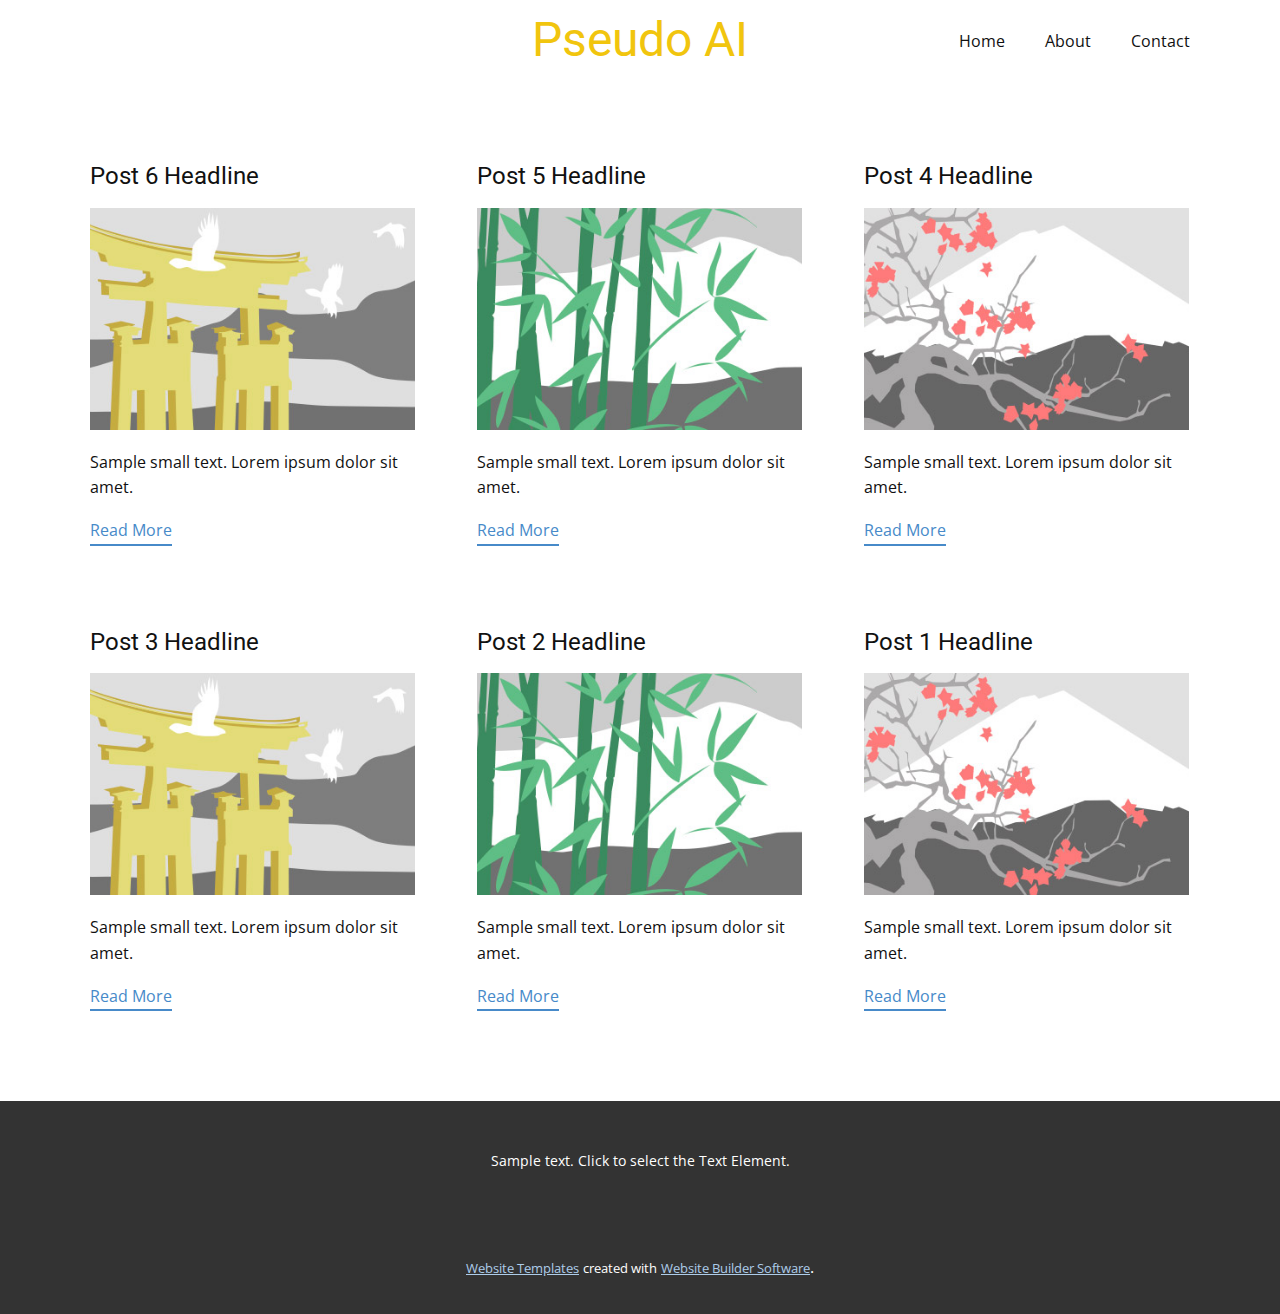
<file: blog/blog.html>
<html style="font-size: 16px;" lang="en"><head>
    <meta name="viewport" content="width=device-width, initial-scale=1.0">
    <meta charset="utf-8">
    <meta name="keywords" content="Pseudo AI​">
    <meta name="description" content="">
    <title>Blog Template</title>
    <link rel="stylesheet" href="../nicepage.css" media="screen">
<link rel="stylesheet" href="../Blog-Template.css" media="screen">
    <script class="u-script" type="text/javascript" src="../jquery.js" defer=""></script>
    <script class="u-script" type="text/javascript" src="../nicepage.js" defer=""></script>
    <meta name="generator" content="Nicepage 4.13.4, nicepage.com">
    <link id="u-theme-google-font" rel="stylesheet" href="https://fonts.googleapis.com/css?family=Roboto:100,100i,300,300i,400,400i,500,500i,700,700i,900,900i|Open+Sans:300,300i,400,400i,500,500i,600,600i,700,700i,800,800i">
    
    
    <script type="application/ld+json">{
		"@context": "http://schema.org",
		"@type": "Organization",
		"name": ""
}</script>
    <meta name="theme-color" content="#478ac9">
  </head>
  <body class="u-body u-xl-mode"><header class="u-clearfix u-header u-header" id="sec-cb0d"><div class="u-clearfix u-sheet u-sheet-1">
        <h1 class="u-text u-text-default u-text-1">
          <span class="u-text-palette-3-base">Pseudo AI</span>
          <span class="u-text-palette-3-base"></span>
        </h1>
        <nav class="u-menu u-menu-dropdown u-offcanvas u-menu-1">
          <div class="menu-collapse" style="font-size: 1rem; letter-spacing: 0px;">
            <a class="u-button-style u-custom-left-right-menu-spacing u-custom-padding-bottom u-custom-top-bottom-menu-spacing u-nav-link u-text-active-palette-1-base u-text-hover-palette-2-base" href="#">
              <svg class="u-svg-link" viewBox="0 0 24 24"><use xmlns:xlink="http://www.w3.org/1999/xlink" xlink:href="#menu-hamburger"></use></svg>
              <svg class="u-svg-content" version="1.1" id="menu-hamburger" viewBox="0 0 16 16" x="0px" y="0px" xmlns:xlink="http://www.w3.org/1999/xlink" xmlns="http://www.w3.org/2000/svg"><g><rect y="1" width="16" height="2"></rect><rect y="7" width="16" height="2"></rect><rect y="13" width="16" height="2"></rect>
</g></svg>
            </a>
          </div>
          <div class="u-nav-container">
            <ul class="u-nav u-unstyled u-nav-1"><li class="u-nav-item"><a class="u-button-style u-nav-link u-text-active-palette-1-base u-text-hover-palette-2-base" href="../Home.html" style="padding: 10px 20px;">Home</a>
</li><li class="u-nav-item"><a class="u-button-style u-nav-link u-text-active-palette-1-base u-text-hover-palette-2-base" href="../About.html" style="padding: 10px 20px;">About</a>
</li><li class="u-nav-item"><a class="u-button-style u-nav-link u-text-active-palette-1-base u-text-hover-palette-2-base" href="../Contact.html" style="padding: 10px 20px;">Contact</a>
</li></ul>
          </div>
          <div class="u-nav-container-collapse">
            <div class="u-black u-container-style u-inner-container-layout u-opacity u-opacity-95 u-sidenav">
              <div class="u-inner-container-layout u-sidenav-overflow">
                <div class="u-menu-close"></div>
                <ul class="u-align-center u-nav u-popupmenu-items u-unstyled u-nav-2"><li class="u-nav-item"><a class="u-button-style u-nav-link" href="../Home.html">Home</a>
</li><li class="u-nav-item"><a class="u-button-style u-nav-link" href="../About.html">About</a>
</li><li class="u-nav-item"><a class="u-button-style u-nav-link" href="../Contact.html">Contact</a>
</li></ul>
              </div>
            </div>
            <div class="u-black u-menu-overlay u-opacity u-opacity-70"></div>
          </div>
        </nav>
      </div></header>
    <section class="u-clearfix u-section-1" id="sec-0279">
      <div class="u-clearfix u-sheet u-valign-middle u-sheet-1"><!--blog--><!--blog_options_json--><!--{"type":"Recent","source":"","tags":"","count":""}--><!--/blog_options_json-->
        <div class="u-blog u-expanded-width u-repeater u-repeater-1"><!--blog_post-->
          <div class="u-blog-post u-container-style u-repeater-item u-white u-repeater-item-1">
            <div class="u-container-layout u-similar-container u-valign-top u-container-layout-1"><!--blog_post_header-->
              <h4 class="u-blog-control u-text u-text-1">
                <a class="u-post-header-link" href="../blog/post-5.html">Post 6 Headline</a>
              </h4><!--/blog_post_header--><!--blog_post_image-->
              <a class="u-post-header-link" href="../blog/post-5.html"><img alt="" class="u-blog-control u-expanded-width u-image u-image-default u-image-1" src="[data-uri]"></a><!--/blog_post_image--><!--blog_post_content-->
              <div class="u-blog-control u-post-content u-text u-text-2 fr-view">Sample small text. Lorem ipsum dolor sit amet.</div><!--/blog_post_content--><!--blog_post_readmore-->
              <a href="../blog/post-5.html" class="u-blog-control u-border-2 u-border-palette-1-base u-btn u-btn-rectangle u-button-style u-none u-btn-1"><!--blog_post_readmore_content--><!--options_json--><!--{"content":"","defaultValue":"Read More"}--><!--/options_json-->Read More<!--/blog_post_readmore_content--></a><!--/blog_post_readmore-->
            </div>
          </div><div class="u-blog-post u-container-style u-repeater-item u-video-cover u-white">
            <div class="u-container-layout u-similar-container u-valign-top u-container-layout-2"><!--blog_post_header-->
              <h4 class="u-blog-control u-text u-text-3">
                <a class="u-post-header-link" href="../blog/post-4.html">Post 5 Headline</a>
              </h4><!--/blog_post_header--><!--blog_post_image-->
              <a class="u-post-header-link" href="../blog/post-4.html"><img alt="" class="u-blog-control u-expanded-width u-image u-image-default u-image-2" src="[data-uri]"></a><!--/blog_post_image--><!--blog_post_content-->
              <div class="u-blog-control u-post-content u-text u-text-4 fr-view">Sample small text. Lorem ipsum dolor sit amet.</div><!--/blog_post_content--><!--blog_post_readmore-->
              <a href="../blog/post-4.html" class="u-blog-control u-border-2 u-border-palette-1-base u-btn u-btn-rectangle u-button-style u-none u-btn-2"><!--blog_post_readmore_content--><!--options_json--><!--{"content":"","defaultValue":"Read More"}--><!--/options_json-->Read More<!--/blog_post_readmore_content--></a><!--/blog_post_readmore-->
            </div>
          </div><div class="u-blog-post u-container-style u-repeater-item u-video-cover u-white">
            <div class="u-container-layout u-similar-container u-valign-top u-container-layout-3"><!--blog_post_header-->
              <h4 class="u-blog-control u-text u-text-5">
                <a class="u-post-header-link" href="../blog/post-3.html">Post 4 Headline</a>
              </h4><!--/blog_post_header--><!--blog_post_image-->
              <a class="u-post-header-link" href="../blog/post-3.html"><img alt="" class="u-blog-control u-expanded-width u-image u-image-default u-image-3" src="[data-uri]"></a><!--/blog_post_image--><!--blog_post_content-->
              <div class="u-blog-control u-post-content u-text u-text-6 fr-view">Sample small text. Lorem ipsum dolor sit amet.</div><!--/blog_post_content--><!--blog_post_readmore-->
              <a href="../blog/post-3.html" class="u-blog-control u-border-2 u-border-palette-1-base u-btn u-btn-rectangle u-button-style u-none u-btn-3"><!--blog_post_readmore_content--><!--options_json--><!--{"content":"","defaultValue":"Read More"}--><!--/options_json-->Read More<!--/blog_post_readmore_content--></a><!--/blog_post_readmore-->
            </div>
          </div><div class="u-blog-post u-container-style u-repeater-item u-white u-repeater-item-1">
            <div class="u-container-layout u-similar-container u-valign-top u-container-layout-1"><!--blog_post_header-->
              <h4 class="u-blog-control u-text u-text-1">
                <a class="u-post-header-link" href="../blog/post-2.html">Post 3 Headline</a>
              </h4><!--/blog_post_header--><!--blog_post_image-->
              <a class="u-post-header-link" href="../blog/post-2.html"><img alt="" class="u-blog-control u-expanded-width u-image u-image-default u-image-1" src="[data-uri]"></a><!--/blog_post_image--><!--blog_post_content-->
              <div class="u-blog-control u-post-content u-text u-text-2 fr-view">Sample small text. Lorem ipsum dolor sit amet.</div><!--/blog_post_content--><!--blog_post_readmore-->
              <a href="../blog/post-2.html" class="u-blog-control u-border-2 u-border-palette-1-base u-btn u-btn-rectangle u-button-style u-none u-btn-1"><!--blog_post_readmore_content--><!--options_json--><!--{"content":"","defaultValue":"Read More"}--><!--/options_json-->Read More<!--/blog_post_readmore_content--></a><!--/blog_post_readmore-->
            </div>
          </div><div class="u-blog-post u-container-style u-repeater-item u-video-cover u-white">
            <div class="u-container-layout u-similar-container u-valign-top u-container-layout-2"><!--blog_post_header-->
              <h4 class="u-blog-control u-text u-text-3">
                <a class="u-post-header-link" href="../blog/post-1.html">Post 2 Headline</a>
              </h4><!--/blog_post_header--><!--blog_post_image-->
              <a class="u-post-header-link" href="../blog/post-1.html"><img alt="" class="u-blog-control u-expanded-width u-image u-image-default u-image-2" src="[data-uri]"></a><!--/blog_post_image--><!--blog_post_content-->
              <div class="u-blog-control u-post-content u-text u-text-4 fr-view">Sample small text. Lorem ipsum dolor sit amet.</div><!--/blog_post_content--><!--blog_post_readmore-->
              <a href="../blog/post-1.html" class="u-blog-control u-border-2 u-border-palette-1-base u-btn u-btn-rectangle u-button-style u-none u-btn-2"><!--blog_post_readmore_content--><!--options_json--><!--{"content":"","defaultValue":"Read More"}--><!--/options_json-->Read More<!--/blog_post_readmore_content--></a><!--/blog_post_readmore-->
            </div>
          </div><div class="u-blog-post u-container-style u-repeater-item u-video-cover u-white">
            <div class="u-container-layout u-similar-container u-valign-top u-container-layout-3"><!--blog_post_header-->
              <h4 class="u-blog-control u-text u-text-5">
                <a class="u-post-header-link" href="../blog/post.html">Post 1 Headline</a>
              </h4><!--/blog_post_header--><!--blog_post_image-->
              <a class="u-post-header-link" href="../blog/post.html"><img alt="" class="u-blog-control u-expanded-width u-image u-image-default u-image-3" src="[data-uri]"></a><!--/blog_post_image--><!--blog_post_content-->
              <div class="u-blog-control u-post-content u-text u-text-6 fr-view">Sample small text. Lorem ipsum dolor sit amet.</div><!--/blog_post_content--><!--blog_post_readmore-->
              <a href="../blog/post.html" class="u-blog-control u-border-2 u-border-palette-1-base u-btn u-btn-rectangle u-button-style u-none u-btn-3"><!--blog_post_readmore_content--><!--options_json--><!--{"content":"","defaultValue":"Read More"}--><!--/options_json-->Read More<!--/blog_post_readmore_content--></a><!--/blog_post_readmore-->
            </div>
          </div><!--/blog_post--><!--blog_post-->
          <!--/blog_post--><!--blog_post-->
          <!--/blog_post-->
        </div><!--/blog-->
      </div>
    </section>
    
    
    <footer class="u-align-center u-clearfix u-footer u-grey-80 u-footer" id="sec-45f4"><div class="u-clearfix u-sheet u-sheet-1">
        <p class="u-small-text u-text u-text-variant u-text-1">Sample text. Click to select the Text Element.</p>
      </div></footer>
    <section class="u-backlink u-clearfix u-grey-80">
      <a class="u-link" href="https://nicepage.com/website-templates" target="_blank">
        <span>Website Templates</span>
      </a>
      <p class="u-text">
        <span>created with</span>
      </p>
      <a class="u-link" href="" target="_blank">
        <span>Website Builder Software</span>
      </a>. 
    </section>
  
</body></html>
</file>
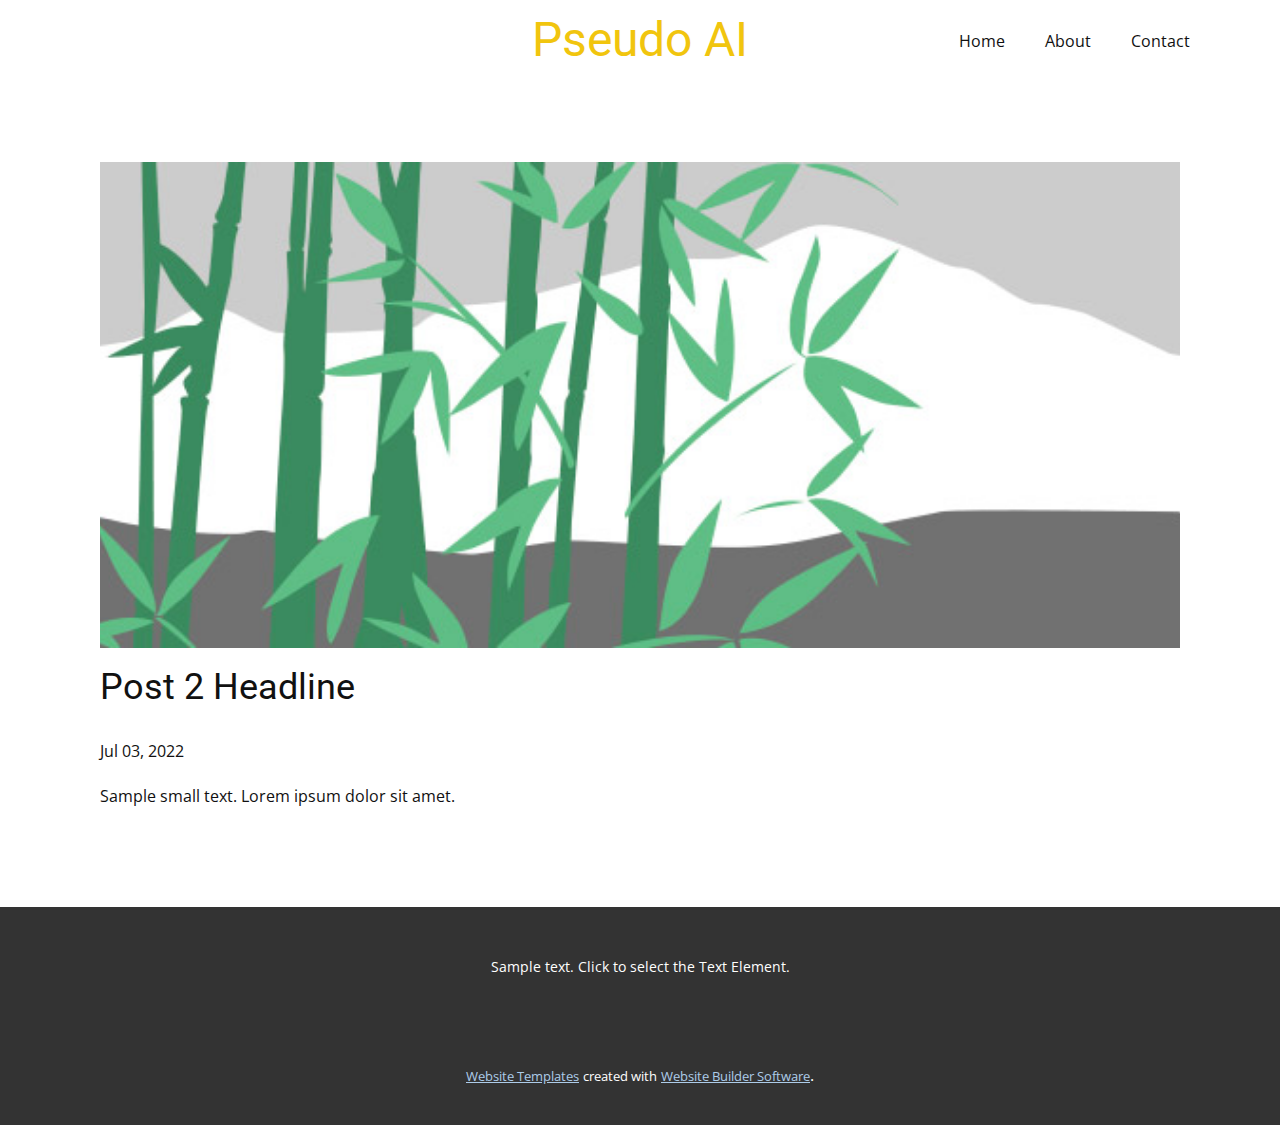
<file: blog/post-1.html>
<!doctype html>
<html style="font-size: 16px;" lang="en"><head>
    <meta name="viewport" content="width=device-width, initial-scale=1.0">
    <meta charset="utf-8">
    <meta name="keywords" content="Post 1 Headline">
    <meta name="description" content="">
    <title>Post 2 Headline</title>
    <link rel="stylesheet" href="../nicepage.css" media="screen">
<link rel="stylesheet" href="../Post-Template.css" media="screen">
    <script class="u-script" type="text/javascript" src="../jquery.js" defer=""></script>
    <script class="u-script" type="text/javascript" src="../nicepage.js" defer=""></script>
    <meta name="generator" content="Nicepage 4.13.4, nicepage.com">
    <link id="u-theme-google-font" rel="stylesheet" href="https://fonts.googleapis.com/css?family=Roboto:100,100i,300,300i,400,400i,500,500i,700,700i,900,900i|Open+Sans:300,300i,400,400i,500,500i,600,600i,700,700i,800,800i">
    
    
    <script type="application/ld+json">{
		"@context": "http://schema.org",
		"@type": "Organization",
		"name": ""
}</script>
    <meta name="theme-color" content="#478ac9">
  </head>
  <body class="u-body u-xl-mode"><header class="u-clearfix u-header u-header" id="sec-cb0d"><div class="u-clearfix u-sheet u-sheet-1">
        <h1 class="u-text u-text-default u-text-1">
          <span class="u-text-palette-3-base">Pseudo AI</span>
          <span class="u-text-palette-3-base"></span>
        </h1>
        <nav class="u-menu u-menu-dropdown u-offcanvas u-menu-1">
          <div class="menu-collapse" style="font-size: 1rem; letter-spacing: 0px;">
            <a class="u-button-style u-custom-left-right-menu-spacing u-custom-padding-bottom u-custom-top-bottom-menu-spacing u-nav-link u-text-active-palette-1-base u-text-hover-palette-2-base" href="#">
              <svg class="u-svg-link" viewBox="0 0 24 24"><use xmlns:xlink="http://www.w3.org/1999/xlink" xlink:href="#menu-hamburger"></use></svg>
              <svg class="u-svg-content" version="1.1" id="menu-hamburger" viewBox="0 0 16 16" x="0px" y="0px" xmlns:xlink="http://www.w3.org/1999/xlink" xmlns="http://www.w3.org/2000/svg"><g><rect y="1" width="16" height="2"></rect><rect y="7" width="16" height="2"></rect><rect y="13" width="16" height="2"></rect>
</g></svg>
            </a>
          </div>
          <div class="u-nav-container">
            <ul class="u-nav u-unstyled u-nav-1"><li class="u-nav-item"><a class="u-button-style u-nav-link u-text-active-palette-1-base u-text-hover-palette-2-base" href="../Home.html" style="padding: 10px 20px;">Home</a>
</li><li class="u-nav-item"><a class="u-button-style u-nav-link u-text-active-palette-1-base u-text-hover-palette-2-base" href="../About.html" style="padding: 10px 20px;">About</a>
</li><li class="u-nav-item"><a class="u-button-style u-nav-link u-text-active-palette-1-base u-text-hover-palette-2-base" href="../Contact.html" style="padding: 10px 20px;">Contact</a>
</li></ul>
          </div>
          <div class="u-nav-container-collapse">
            <div class="u-black u-container-style u-inner-container-layout u-opacity u-opacity-95 u-sidenav">
              <div class="u-inner-container-layout u-sidenav-overflow">
                <div class="u-menu-close"></div>
                <ul class="u-align-center u-nav u-popupmenu-items u-unstyled u-nav-2"><li class="u-nav-item"><a class="u-button-style u-nav-link" href="../Home.html">Home</a>
</li><li class="u-nav-item"><a class="u-button-style u-nav-link" href="../About.html">About</a>
</li><li class="u-nav-item"><a class="u-button-style u-nav-link" href="../Contact.html">Contact</a>
</li></ul>
              </div>
            </div>
            <div class="u-black u-menu-overlay u-opacity u-opacity-70"></div>
          </div>
        </nav>
      </div></header>
    <section class="u-align-center u-clearfix u-section-1" id="sec-09f5">
      <div class="u-clearfix u-sheet u-valign-middle-md u-valign-middle-sm u-valign-middle-xs u-sheet-1"><!--post_details--><!--post_details_options_json--><!--{"source":""}--><!--/post_details_options_json--><!--blog_post-->
        <div class="u-container-style u-expanded-width u-post-details u-post-details-1">
          <div class="u-container-layout u-valign-middle u-container-layout-1"><!--blog_post_image-->
            <img alt="" class="u-blog-control u-expanded-width u-image u-image-default u-image-1" src="[data-uri]"><!--/blog_post_image--><!--blog_post_header-->
            <h2 class="u-blog-control u-text u-text-1">Post 2 Headline</h2><!--/blog_post_header--><!--blog_post_metadata-->
            <div class="u-blog-control u-metadata u-metadata-1"><!--blog_post_metadata_date-->
              <span class="u-meta-date u-meta-icon">Jul 03, 2022</span><!--/blog_post_metadata_date--><!--blog_post_metadata_category-->
              <!--/blog_post_metadata_category--><!--blog_post_metadata_comments-->
              <!--/blog_post_metadata_comments-->
            </div><!--/blog_post_metadata--><!--blog_post_content-->
            <div class="u-align-justify u-blog-control u-post-content u-text u-text-2 fr-view">
  Sample small text. Lorem ipsum dolor sit amet.
  </div><!--/blog_post_content-->
          </div>
        </div><!--/blog_post--><!--/post_details-->
      </div>
    </section>
    
    
    <footer class="u-align-center u-clearfix u-footer u-grey-80 u-footer" id="sec-45f4"><div class="u-clearfix u-sheet u-sheet-1">
        <p class="u-small-text u-text u-text-variant u-text-1">Sample text. Click to select the Text Element.</p>
      </div></footer>
    <section class="u-backlink u-clearfix u-grey-80">
      <a class="u-link" href="https://nicepage.com/website-templates" target="_blank">
        <span>Website Templates</span>
      </a>
      <p class="u-text">
        <span>created with</span>
      </p>
      <a class="u-link" href="" target="_blank">
        <span>Website Builder Software</span>
      </a>. 
    </section>
  
</body></html>
</file>
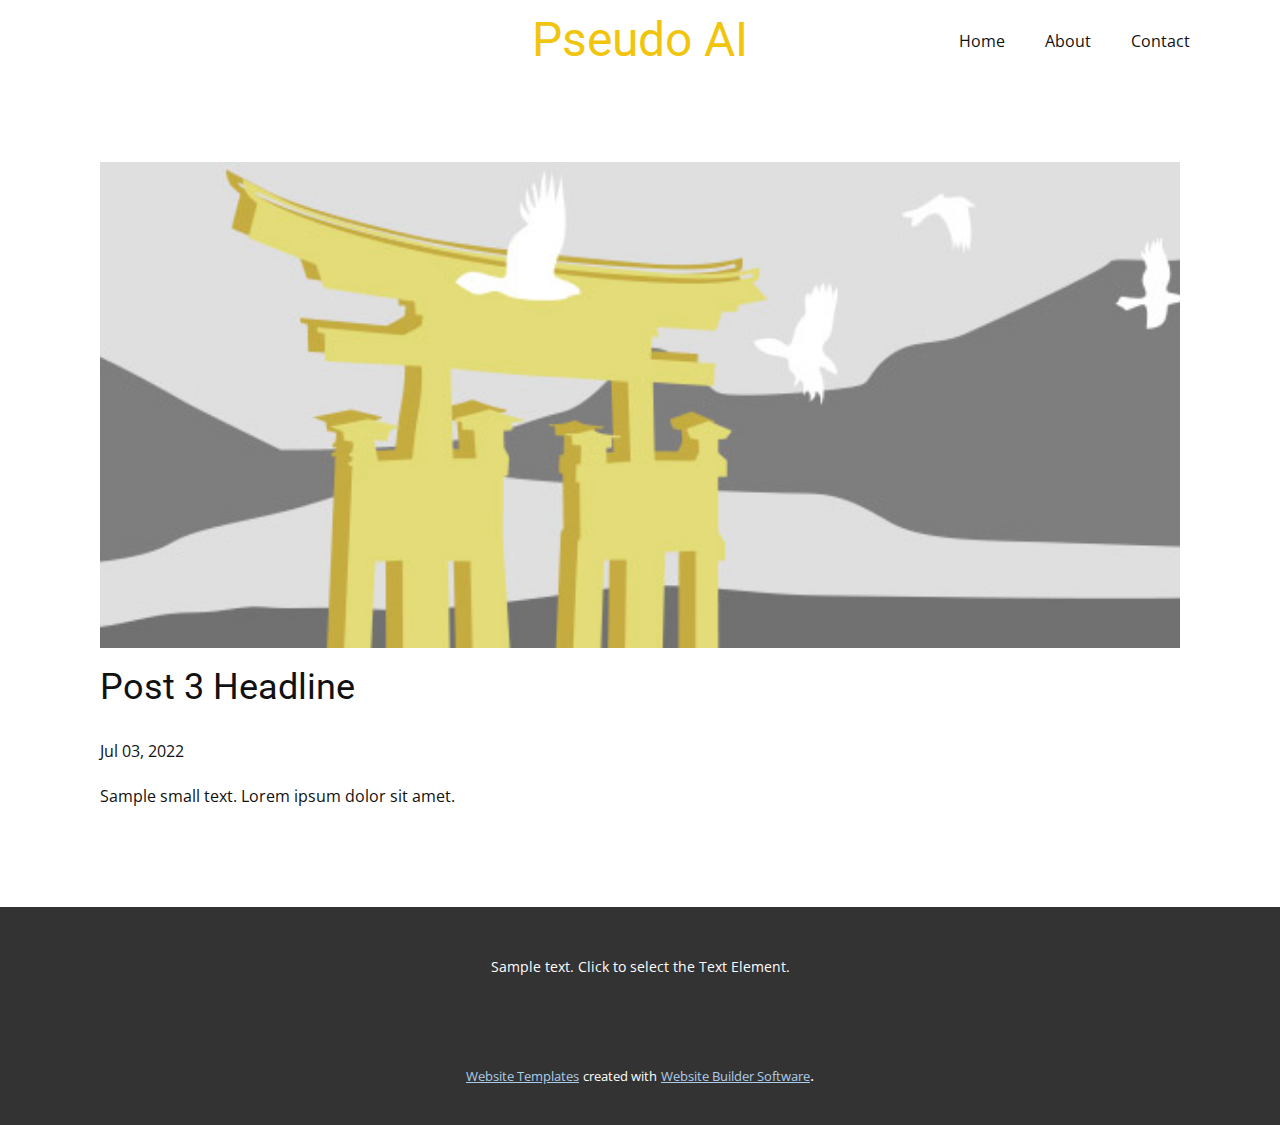
<file: blog/post-2.html>
<!doctype html>
<html style="font-size: 16px;" lang="en"><head>
    <meta name="viewport" content="width=device-width, initial-scale=1.0">
    <meta charset="utf-8">
    <meta name="keywords" content="Post 1 Headline">
    <meta name="description" content="">
    <title>Post 3 Headline</title>
    <link rel="stylesheet" href="../nicepage.css" media="screen">
<link rel="stylesheet" href="../Post-Template.css" media="screen">
    <script class="u-script" type="text/javascript" src="../jquery.js" defer=""></script>
    <script class="u-script" type="text/javascript" src="../nicepage.js" defer=""></script>
    <meta name="generator" content="Nicepage 4.13.4, nicepage.com">
    <link id="u-theme-google-font" rel="stylesheet" href="https://fonts.googleapis.com/css?family=Roboto:100,100i,300,300i,400,400i,500,500i,700,700i,900,900i|Open+Sans:300,300i,400,400i,500,500i,600,600i,700,700i,800,800i">
    
    
    <script type="application/ld+json">{
		"@context": "http://schema.org",
		"@type": "Organization",
		"name": ""
}</script>
    <meta name="theme-color" content="#478ac9">
  </head>
  <body class="u-body u-xl-mode"><header class="u-clearfix u-header u-header" id="sec-cb0d"><div class="u-clearfix u-sheet u-sheet-1">
        <h1 class="u-text u-text-default u-text-1">
          <span class="u-text-palette-3-base">Pseudo AI</span>
          <span class="u-text-palette-3-base"></span>
        </h1>
        <nav class="u-menu u-menu-dropdown u-offcanvas u-menu-1">
          <div class="menu-collapse" style="font-size: 1rem; letter-spacing: 0px;">
            <a class="u-button-style u-custom-left-right-menu-spacing u-custom-padding-bottom u-custom-top-bottom-menu-spacing u-nav-link u-text-active-palette-1-base u-text-hover-palette-2-base" href="#">
              <svg class="u-svg-link" viewBox="0 0 24 24"><use xmlns:xlink="http://www.w3.org/1999/xlink" xlink:href="#menu-hamburger"></use></svg>
              <svg class="u-svg-content" version="1.1" id="menu-hamburger" viewBox="0 0 16 16" x="0px" y="0px" xmlns:xlink="http://www.w3.org/1999/xlink" xmlns="http://www.w3.org/2000/svg"><g><rect y="1" width="16" height="2"></rect><rect y="7" width="16" height="2"></rect><rect y="13" width="16" height="2"></rect>
</g></svg>
            </a>
          </div>
          <div class="u-nav-container">
            <ul class="u-nav u-unstyled u-nav-1"><li class="u-nav-item"><a class="u-button-style u-nav-link u-text-active-palette-1-base u-text-hover-palette-2-base" href="../Home.html" style="padding: 10px 20px;">Home</a>
</li><li class="u-nav-item"><a class="u-button-style u-nav-link u-text-active-palette-1-base u-text-hover-palette-2-base" href="../About.html" style="padding: 10px 20px;">About</a>
</li><li class="u-nav-item"><a class="u-button-style u-nav-link u-text-active-palette-1-base u-text-hover-palette-2-base" href="../Contact.html" style="padding: 10px 20px;">Contact</a>
</li></ul>
          </div>
          <div class="u-nav-container-collapse">
            <div class="u-black u-container-style u-inner-container-layout u-opacity u-opacity-95 u-sidenav">
              <div class="u-inner-container-layout u-sidenav-overflow">
                <div class="u-menu-close"></div>
                <ul class="u-align-center u-nav u-popupmenu-items u-unstyled u-nav-2"><li class="u-nav-item"><a class="u-button-style u-nav-link" href="../Home.html">Home</a>
</li><li class="u-nav-item"><a class="u-button-style u-nav-link" href="../About.html">About</a>
</li><li class="u-nav-item"><a class="u-button-style u-nav-link" href="../Contact.html">Contact</a>
</li></ul>
              </div>
            </div>
            <div class="u-black u-menu-overlay u-opacity u-opacity-70"></div>
          </div>
        </nav>
      </div></header>
    <section class="u-align-center u-clearfix u-section-1" id="sec-09f5">
      <div class="u-clearfix u-sheet u-valign-middle-md u-valign-middle-sm u-valign-middle-xs u-sheet-1"><!--post_details--><!--post_details_options_json--><!--{"source":""}--><!--/post_details_options_json--><!--blog_post-->
        <div class="u-container-style u-expanded-width u-post-details u-post-details-1">
          <div class="u-container-layout u-valign-middle u-container-layout-1"><!--blog_post_image-->
            <img alt="" class="u-blog-control u-expanded-width u-image u-image-default u-image-1" src="[data-uri]"><!--/blog_post_image--><!--blog_post_header-->
            <h2 class="u-blog-control u-text u-text-1">Post 3 Headline</h2><!--/blog_post_header--><!--blog_post_metadata-->
            <div class="u-blog-control u-metadata u-metadata-1"><!--blog_post_metadata_date-->
              <span class="u-meta-date u-meta-icon">Jul 03, 2022</span><!--/blog_post_metadata_date--><!--blog_post_metadata_category-->
              <!--/blog_post_metadata_category--><!--blog_post_metadata_comments-->
              <!--/blog_post_metadata_comments-->
            </div><!--/blog_post_metadata--><!--blog_post_content-->
            <div class="u-align-justify u-blog-control u-post-content u-text u-text-2 fr-view">
  Sample small text. Lorem ipsum dolor sit amet.
  </div><!--/blog_post_content-->
          </div>
        </div><!--/blog_post--><!--/post_details-->
      </div>
    </section>
    
    
    <footer class="u-align-center u-clearfix u-footer u-grey-80 u-footer" id="sec-45f4"><div class="u-clearfix u-sheet u-sheet-1">
        <p class="u-small-text u-text u-text-variant u-text-1">Sample text. Click to select the Text Element.</p>
      </div></footer>
    <section class="u-backlink u-clearfix u-grey-80">
      <a class="u-link" href="https://nicepage.com/website-templates" target="_blank">
        <span>Website Templates</span>
      </a>
      <p class="u-text">
        <span>created with</span>
      </p>
      <a class="u-link" href="" target="_blank">
        <span>Website Builder Software</span>
      </a>. 
    </section>
  
</body></html>
</file>
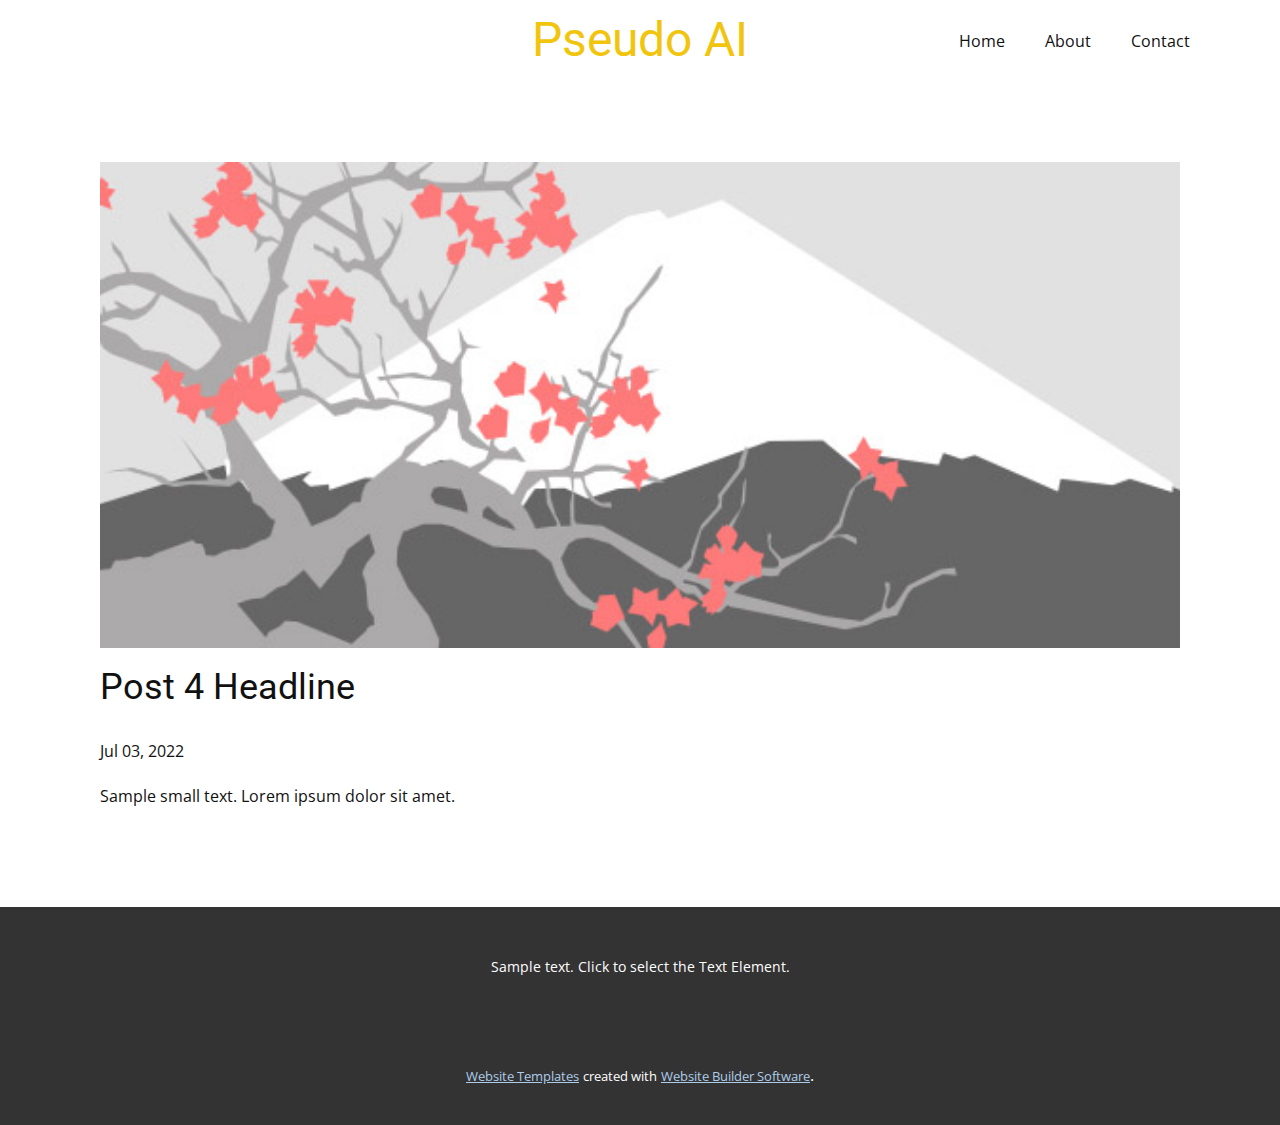
<file: blog/post-3.html>
<!doctype html>
<html style="font-size: 16px;" lang="en"><head>
    <meta name="viewport" content="width=device-width, initial-scale=1.0">
    <meta charset="utf-8">
    <meta name="keywords" content="Post 1 Headline">
    <meta name="description" content="">
    <title>Post 4 Headline</title>
    <link rel="stylesheet" href="../nicepage.css" media="screen">
<link rel="stylesheet" href="../Post-Template.css" media="screen">
    <script class="u-script" type="text/javascript" src="../jquery.js" defer=""></script>
    <script class="u-script" type="text/javascript" src="../nicepage.js" defer=""></script>
    <meta name="generator" content="Nicepage 4.13.4, nicepage.com">
    <link id="u-theme-google-font" rel="stylesheet" href="https://fonts.googleapis.com/css?family=Roboto:100,100i,300,300i,400,400i,500,500i,700,700i,900,900i|Open+Sans:300,300i,400,400i,500,500i,600,600i,700,700i,800,800i">
    
    
    <script type="application/ld+json">{
		"@context": "http://schema.org",
		"@type": "Organization",
		"name": ""
}</script>
    <meta name="theme-color" content="#478ac9">
  </head>
  <body class="u-body u-xl-mode"><header class="u-clearfix u-header u-header" id="sec-cb0d"><div class="u-clearfix u-sheet u-sheet-1">
        <h1 class="u-text u-text-default u-text-1">
          <span class="u-text-palette-3-base">Pseudo AI</span>
          <span class="u-text-palette-3-base"></span>
        </h1>
        <nav class="u-menu u-menu-dropdown u-offcanvas u-menu-1">
          <div class="menu-collapse" style="font-size: 1rem; letter-spacing: 0px;">
            <a class="u-button-style u-custom-left-right-menu-spacing u-custom-padding-bottom u-custom-top-bottom-menu-spacing u-nav-link u-text-active-palette-1-base u-text-hover-palette-2-base" href="#">
              <svg class="u-svg-link" viewBox="0 0 24 24"><use xmlns:xlink="http://www.w3.org/1999/xlink" xlink:href="#menu-hamburger"></use></svg>
              <svg class="u-svg-content" version="1.1" id="menu-hamburger" viewBox="0 0 16 16" x="0px" y="0px" xmlns:xlink="http://www.w3.org/1999/xlink" xmlns="http://www.w3.org/2000/svg"><g><rect y="1" width="16" height="2"></rect><rect y="7" width="16" height="2"></rect><rect y="13" width="16" height="2"></rect>
</g></svg>
            </a>
          </div>
          <div class="u-nav-container">
            <ul class="u-nav u-unstyled u-nav-1"><li class="u-nav-item"><a class="u-button-style u-nav-link u-text-active-palette-1-base u-text-hover-palette-2-base" href="../Home.html" style="padding: 10px 20px;">Home</a>
</li><li class="u-nav-item"><a class="u-button-style u-nav-link u-text-active-palette-1-base u-text-hover-palette-2-base" href="../About.html" style="padding: 10px 20px;">About</a>
</li><li class="u-nav-item"><a class="u-button-style u-nav-link u-text-active-palette-1-base u-text-hover-palette-2-base" href="../Contact.html" style="padding: 10px 20px;">Contact</a>
</li></ul>
          </div>
          <div class="u-nav-container-collapse">
            <div class="u-black u-container-style u-inner-container-layout u-opacity u-opacity-95 u-sidenav">
              <div class="u-inner-container-layout u-sidenav-overflow">
                <div class="u-menu-close"></div>
                <ul class="u-align-center u-nav u-popupmenu-items u-unstyled u-nav-2"><li class="u-nav-item"><a class="u-button-style u-nav-link" href="../Home.html">Home</a>
</li><li class="u-nav-item"><a class="u-button-style u-nav-link" href="../About.html">About</a>
</li><li class="u-nav-item"><a class="u-button-style u-nav-link" href="../Contact.html">Contact</a>
</li></ul>
              </div>
            </div>
            <div class="u-black u-menu-overlay u-opacity u-opacity-70"></div>
          </div>
        </nav>
      </div></header>
    <section class="u-align-center u-clearfix u-section-1" id="sec-09f5">
      <div class="u-clearfix u-sheet u-valign-middle-md u-valign-middle-sm u-valign-middle-xs u-sheet-1"><!--post_details--><!--post_details_options_json--><!--{"source":""}--><!--/post_details_options_json--><!--blog_post-->
        <div class="u-container-style u-expanded-width u-post-details u-post-details-1">
          <div class="u-container-layout u-valign-middle u-container-layout-1"><!--blog_post_image-->
            <img alt="" class="u-blog-control u-expanded-width u-image u-image-default u-image-1" src="[data-uri]"><!--/blog_post_image--><!--blog_post_header-->
            <h2 class="u-blog-control u-text u-text-1">Post 4 Headline</h2><!--/blog_post_header--><!--blog_post_metadata-->
            <div class="u-blog-control u-metadata u-metadata-1"><!--blog_post_metadata_date-->
              <span class="u-meta-date u-meta-icon">Jul 03, 2022</span><!--/blog_post_metadata_date--><!--blog_post_metadata_category-->
              <!--/blog_post_metadata_category--><!--blog_post_metadata_comments-->
              <!--/blog_post_metadata_comments-->
            </div><!--/blog_post_metadata--><!--blog_post_content-->
            <div class="u-align-justify u-blog-control u-post-content u-text u-text-2 fr-view">
  Sample small text. Lorem ipsum dolor sit amet.
  </div><!--/blog_post_content-->
          </div>
        </div><!--/blog_post--><!--/post_details-->
      </div>
    </section>
    
    
    <footer class="u-align-center u-clearfix u-footer u-grey-80 u-footer" id="sec-45f4"><div class="u-clearfix u-sheet u-sheet-1">
        <p class="u-small-text u-text u-text-variant u-text-1">Sample text. Click to select the Text Element.</p>
      </div></footer>
    <section class="u-backlink u-clearfix u-grey-80">
      <a class="u-link" href="https://nicepage.com/website-templates" target="_blank">
        <span>Website Templates</span>
      </a>
      <p class="u-text">
        <span>created with</span>
      </p>
      <a class="u-link" href="" target="_blank">
        <span>Website Builder Software</span>
      </a>. 
    </section>
  
</body></html>
</file>
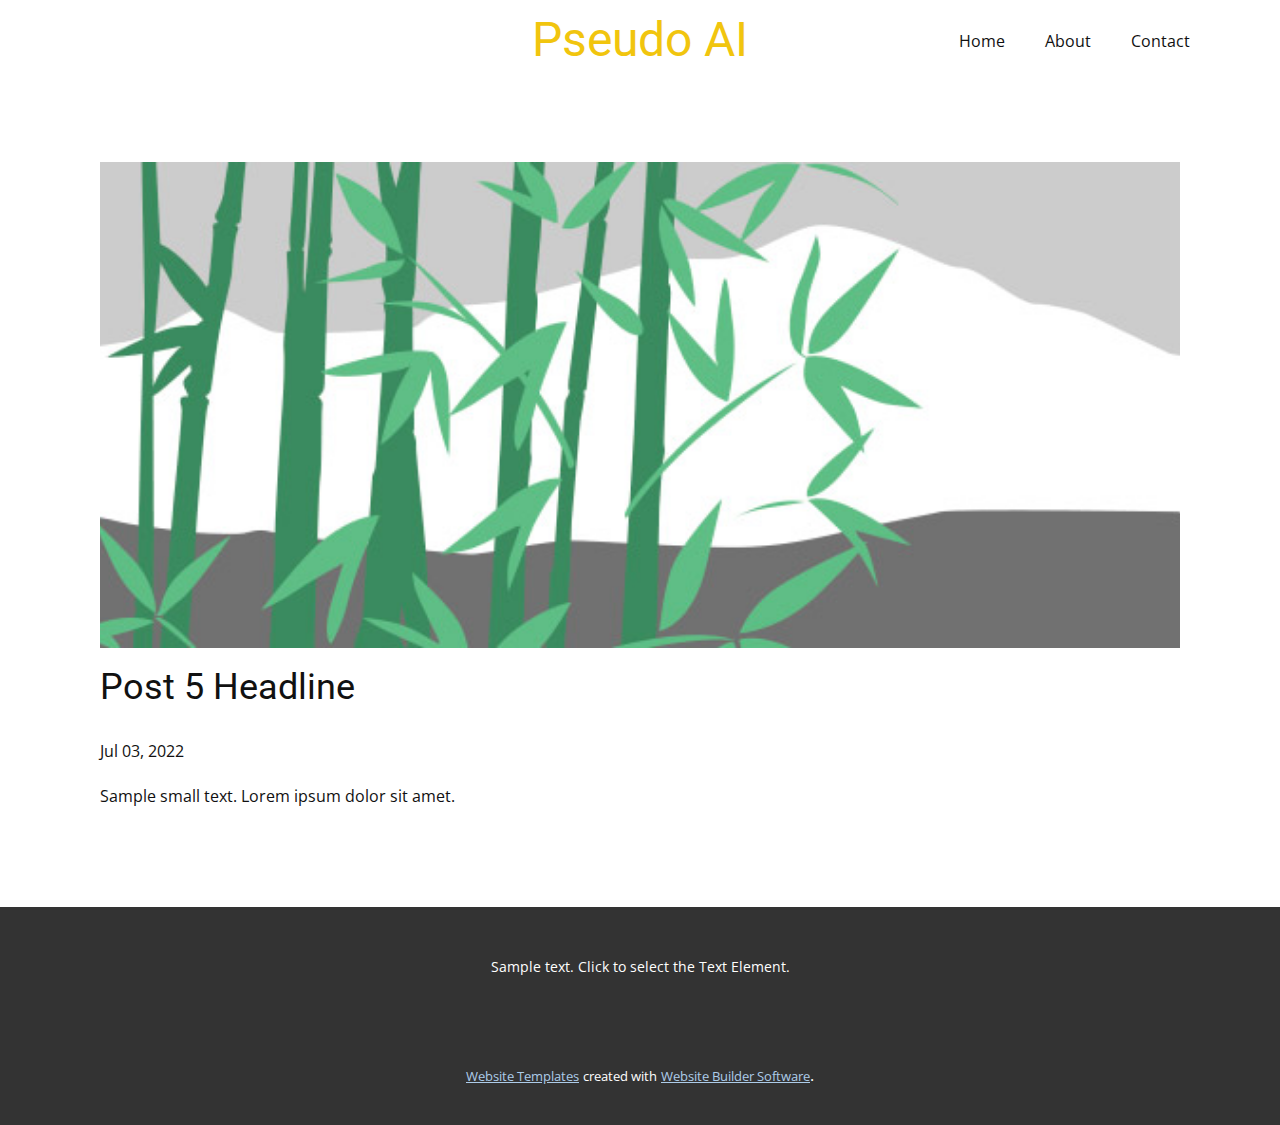
<file: blog/post-4.html>
<!doctype html>
<html style="font-size: 16px;" lang="en"><head>
    <meta name="viewport" content="width=device-width, initial-scale=1.0">
    <meta charset="utf-8">
    <meta name="keywords" content="Post 1 Headline">
    <meta name="description" content="">
    <title>Post 5 Headline</title>
    <link rel="stylesheet" href="../nicepage.css" media="screen">
<link rel="stylesheet" href="../Post-Template.css" media="screen">
    <script class="u-script" type="text/javascript" src="../jquery.js" defer=""></script>
    <script class="u-script" type="text/javascript" src="../nicepage.js" defer=""></script>
    <meta name="generator" content="Nicepage 4.13.4, nicepage.com">
    <link id="u-theme-google-font" rel="stylesheet" href="https://fonts.googleapis.com/css?family=Roboto:100,100i,300,300i,400,400i,500,500i,700,700i,900,900i|Open+Sans:300,300i,400,400i,500,500i,600,600i,700,700i,800,800i">
    
    
    <script type="application/ld+json">{
		"@context": "http://schema.org",
		"@type": "Organization",
		"name": ""
}</script>
    <meta name="theme-color" content="#478ac9">
  </head>
  <body class="u-body u-xl-mode"><header class="u-clearfix u-header u-header" id="sec-cb0d"><div class="u-clearfix u-sheet u-sheet-1">
        <h1 class="u-text u-text-default u-text-1">
          <span class="u-text-palette-3-base">Pseudo AI</span>
          <span class="u-text-palette-3-base"></span>
        </h1>
        <nav class="u-menu u-menu-dropdown u-offcanvas u-menu-1">
          <div class="menu-collapse" style="font-size: 1rem; letter-spacing: 0px;">
            <a class="u-button-style u-custom-left-right-menu-spacing u-custom-padding-bottom u-custom-top-bottom-menu-spacing u-nav-link u-text-active-palette-1-base u-text-hover-palette-2-base" href="#">
              <svg class="u-svg-link" viewBox="0 0 24 24"><use xmlns:xlink="http://www.w3.org/1999/xlink" xlink:href="#menu-hamburger"></use></svg>
              <svg class="u-svg-content" version="1.1" id="menu-hamburger" viewBox="0 0 16 16" x="0px" y="0px" xmlns:xlink="http://www.w3.org/1999/xlink" xmlns="http://www.w3.org/2000/svg"><g><rect y="1" width="16" height="2"></rect><rect y="7" width="16" height="2"></rect><rect y="13" width="16" height="2"></rect>
</g></svg>
            </a>
          </div>
          <div class="u-nav-container">
            <ul class="u-nav u-unstyled u-nav-1"><li class="u-nav-item"><a class="u-button-style u-nav-link u-text-active-palette-1-base u-text-hover-palette-2-base" href="../Home.html" style="padding: 10px 20px;">Home</a>
</li><li class="u-nav-item"><a class="u-button-style u-nav-link u-text-active-palette-1-base u-text-hover-palette-2-base" href="../About.html" style="padding: 10px 20px;">About</a>
</li><li class="u-nav-item"><a class="u-button-style u-nav-link u-text-active-palette-1-base u-text-hover-palette-2-base" href="../Contact.html" style="padding: 10px 20px;">Contact</a>
</li></ul>
          </div>
          <div class="u-nav-container-collapse">
            <div class="u-black u-container-style u-inner-container-layout u-opacity u-opacity-95 u-sidenav">
              <div class="u-inner-container-layout u-sidenav-overflow">
                <div class="u-menu-close"></div>
                <ul class="u-align-center u-nav u-popupmenu-items u-unstyled u-nav-2"><li class="u-nav-item"><a class="u-button-style u-nav-link" href="../Home.html">Home</a>
</li><li class="u-nav-item"><a class="u-button-style u-nav-link" href="../About.html">About</a>
</li><li class="u-nav-item"><a class="u-button-style u-nav-link" href="../Contact.html">Contact</a>
</li></ul>
              </div>
            </div>
            <div class="u-black u-menu-overlay u-opacity u-opacity-70"></div>
          </div>
        </nav>
      </div></header>
    <section class="u-align-center u-clearfix u-section-1" id="sec-09f5">
      <div class="u-clearfix u-sheet u-valign-middle-md u-valign-middle-sm u-valign-middle-xs u-sheet-1"><!--post_details--><!--post_details_options_json--><!--{"source":""}--><!--/post_details_options_json--><!--blog_post-->
        <div class="u-container-style u-expanded-width u-post-details u-post-details-1">
          <div class="u-container-layout u-valign-middle u-container-layout-1"><!--blog_post_image-->
            <img alt="" class="u-blog-control u-expanded-width u-image u-image-default u-image-1" src="[data-uri]"><!--/blog_post_image--><!--blog_post_header-->
            <h2 class="u-blog-control u-text u-text-1">Post 5 Headline</h2><!--/blog_post_header--><!--blog_post_metadata-->
            <div class="u-blog-control u-metadata u-metadata-1"><!--blog_post_metadata_date-->
              <span class="u-meta-date u-meta-icon">Jul 03, 2022</span><!--/blog_post_metadata_date--><!--blog_post_metadata_category-->
              <!--/blog_post_metadata_category--><!--blog_post_metadata_comments-->
              <!--/blog_post_metadata_comments-->
            </div><!--/blog_post_metadata--><!--blog_post_content-->
            <div class="u-align-justify u-blog-control u-post-content u-text u-text-2 fr-view">
  Sample small text. Lorem ipsum dolor sit amet.
  </div><!--/blog_post_content-->
          </div>
        </div><!--/blog_post--><!--/post_details-->
      </div>
    </section>
    
    
    <footer class="u-align-center u-clearfix u-footer u-grey-80 u-footer" id="sec-45f4"><div class="u-clearfix u-sheet u-sheet-1">
        <p class="u-small-text u-text u-text-variant u-text-1">Sample text. Click to select the Text Element.</p>
      </div></footer>
    <section class="u-backlink u-clearfix u-grey-80">
      <a class="u-link" href="https://nicepage.com/website-templates" target="_blank">
        <span>Website Templates</span>
      </a>
      <p class="u-text">
        <span>created with</span>
      </p>
      <a class="u-link" href="" target="_blank">
        <span>Website Builder Software</span>
      </a>. 
    </section>
  
</body></html>
</file>
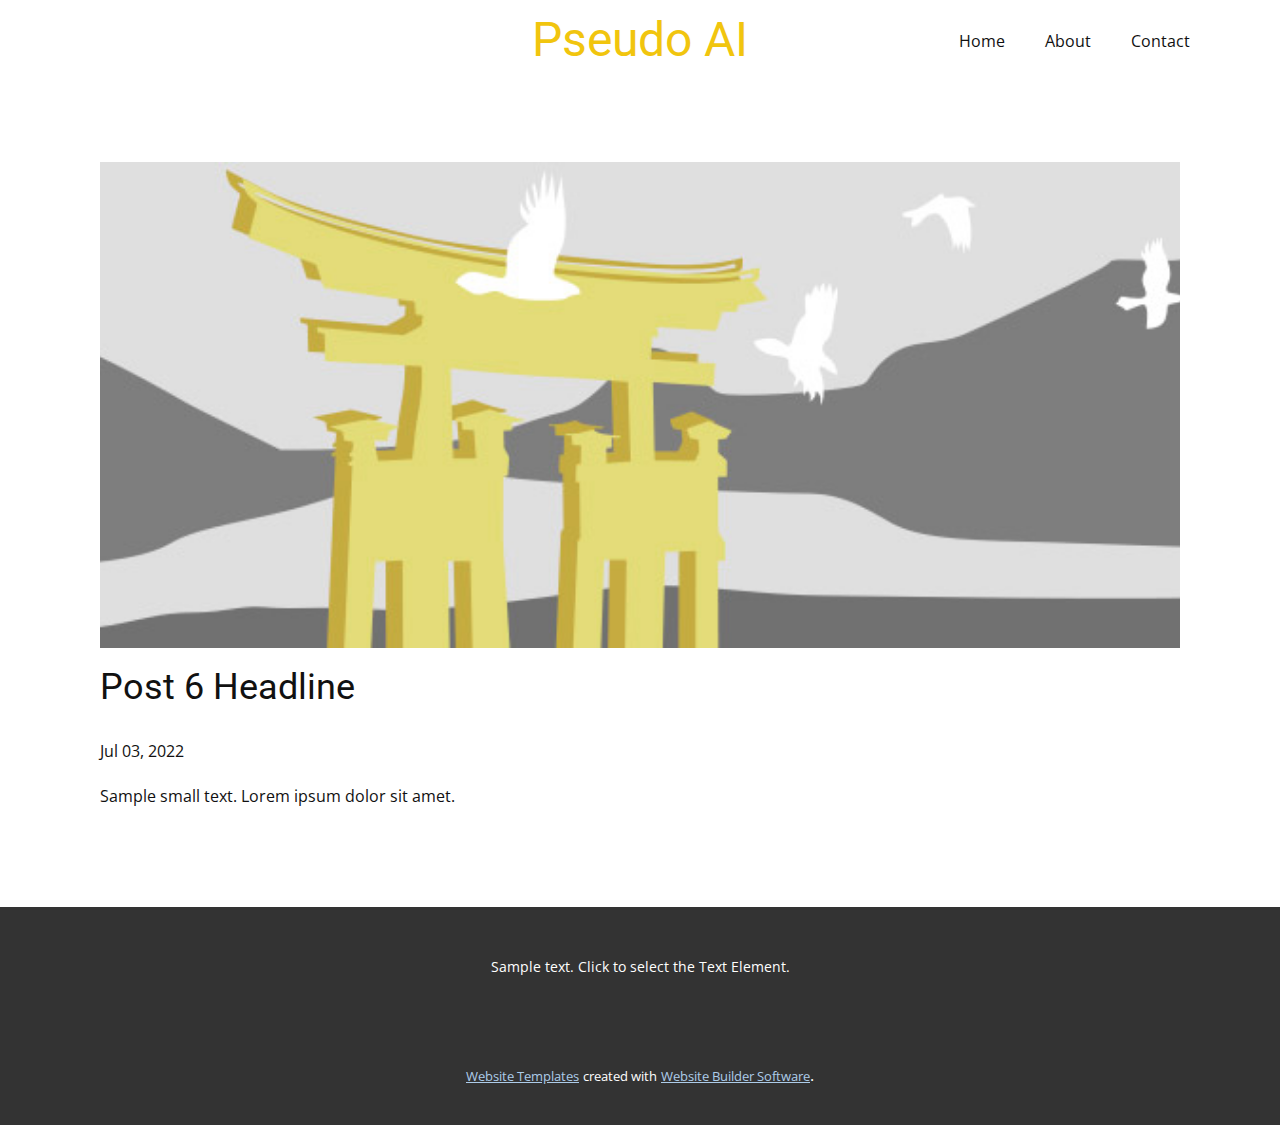
<file: blog/post-5.html>
<!doctype html>
<html style="font-size: 16px;" lang="en"><head>
    <meta name="viewport" content="width=device-width, initial-scale=1.0">
    <meta charset="utf-8">
    <meta name="keywords" content="Post 1 Headline">
    <meta name="description" content="">
    <title>Post 6 Headline</title>
    <link rel="stylesheet" href="../nicepage.css" media="screen">
<link rel="stylesheet" href="../Post-Template.css" media="screen">
    <script class="u-script" type="text/javascript" src="../jquery.js" defer=""></script>
    <script class="u-script" type="text/javascript" src="../nicepage.js" defer=""></script>
    <meta name="generator" content="Nicepage 4.13.4, nicepage.com">
    <link id="u-theme-google-font" rel="stylesheet" href="https://fonts.googleapis.com/css?family=Roboto:100,100i,300,300i,400,400i,500,500i,700,700i,900,900i|Open+Sans:300,300i,400,400i,500,500i,600,600i,700,700i,800,800i">
    
    
    <script type="application/ld+json">{
		"@context": "http://schema.org",
		"@type": "Organization",
		"name": ""
}</script>
    <meta name="theme-color" content="#478ac9">
  </head>
  <body class="u-body u-xl-mode"><header class="u-clearfix u-header u-header" id="sec-cb0d"><div class="u-clearfix u-sheet u-sheet-1">
        <h1 class="u-text u-text-default u-text-1">
          <span class="u-text-palette-3-base">Pseudo AI</span>
          <span class="u-text-palette-3-base"></span>
        </h1>
        <nav class="u-menu u-menu-dropdown u-offcanvas u-menu-1">
          <div class="menu-collapse" style="font-size: 1rem; letter-spacing: 0px;">
            <a class="u-button-style u-custom-left-right-menu-spacing u-custom-padding-bottom u-custom-top-bottom-menu-spacing u-nav-link u-text-active-palette-1-base u-text-hover-palette-2-base" href="#">
              <svg class="u-svg-link" viewBox="0 0 24 24"><use xmlns:xlink="http://www.w3.org/1999/xlink" xlink:href="#menu-hamburger"></use></svg>
              <svg class="u-svg-content" version="1.1" id="menu-hamburger" viewBox="0 0 16 16" x="0px" y="0px" xmlns:xlink="http://www.w3.org/1999/xlink" xmlns="http://www.w3.org/2000/svg"><g><rect y="1" width="16" height="2"></rect><rect y="7" width="16" height="2"></rect><rect y="13" width="16" height="2"></rect>
</g></svg>
            </a>
          </div>
          <div class="u-nav-container">
            <ul class="u-nav u-unstyled u-nav-1"><li class="u-nav-item"><a class="u-button-style u-nav-link u-text-active-palette-1-base u-text-hover-palette-2-base" href="../Home.html" style="padding: 10px 20px;">Home</a>
</li><li class="u-nav-item"><a class="u-button-style u-nav-link u-text-active-palette-1-base u-text-hover-palette-2-base" href="../About.html" style="padding: 10px 20px;">About</a>
</li><li class="u-nav-item"><a class="u-button-style u-nav-link u-text-active-palette-1-base u-text-hover-palette-2-base" href="../Contact.html" style="padding: 10px 20px;">Contact</a>
</li></ul>
          </div>
          <div class="u-nav-container-collapse">
            <div class="u-black u-container-style u-inner-container-layout u-opacity u-opacity-95 u-sidenav">
              <div class="u-inner-container-layout u-sidenav-overflow">
                <div class="u-menu-close"></div>
                <ul class="u-align-center u-nav u-popupmenu-items u-unstyled u-nav-2"><li class="u-nav-item"><a class="u-button-style u-nav-link" href="../Home.html">Home</a>
</li><li class="u-nav-item"><a class="u-button-style u-nav-link" href="../About.html">About</a>
</li><li class="u-nav-item"><a class="u-button-style u-nav-link" href="../Contact.html">Contact</a>
</li></ul>
              </div>
            </div>
            <div class="u-black u-menu-overlay u-opacity u-opacity-70"></div>
          </div>
        </nav>
      </div></header>
    <section class="u-align-center u-clearfix u-section-1" id="sec-09f5">
      <div class="u-clearfix u-sheet u-valign-middle-md u-valign-middle-sm u-valign-middle-xs u-sheet-1"><!--post_details--><!--post_details_options_json--><!--{"source":""}--><!--/post_details_options_json--><!--blog_post-->
        <div class="u-container-style u-expanded-width u-post-details u-post-details-1">
          <div class="u-container-layout u-valign-middle u-container-layout-1"><!--blog_post_image-->
            <img alt="" class="u-blog-control u-expanded-width u-image u-image-default u-image-1" src="[data-uri]"><!--/blog_post_image--><!--blog_post_header-->
            <h2 class="u-blog-control u-text u-text-1">Post 6 Headline</h2><!--/blog_post_header--><!--blog_post_metadata-->
            <div class="u-blog-control u-metadata u-metadata-1"><!--blog_post_metadata_date-->
              <span class="u-meta-date u-meta-icon">Jul 03, 2022</span><!--/blog_post_metadata_date--><!--blog_post_metadata_category-->
              <!--/blog_post_metadata_category--><!--blog_post_metadata_comments-->
              <!--/blog_post_metadata_comments-->
            </div><!--/blog_post_metadata--><!--blog_post_content-->
            <div class="u-align-justify u-blog-control u-post-content u-text u-text-2 fr-view">
  Sample small text. Lorem ipsum dolor sit amet.
  </div><!--/blog_post_content-->
          </div>
        </div><!--/blog_post--><!--/post_details-->
      </div>
    </section>
    
    
    <footer class="u-align-center u-clearfix u-footer u-grey-80 u-footer" id="sec-45f4"><div class="u-clearfix u-sheet u-sheet-1">
        <p class="u-small-text u-text u-text-variant u-text-1">Sample text. Click to select the Text Element.</p>
      </div></footer>
    <section class="u-backlink u-clearfix u-grey-80">
      <a class="u-link" href="https://nicepage.com/website-templates" target="_blank">
        <span>Website Templates</span>
      </a>
      <p class="u-text">
        <span>created with</span>
      </p>
      <a class="u-link" href="" target="_blank">
        <span>Website Builder Software</span>
      </a>. 
    </section>
  
</body></html>
</file>
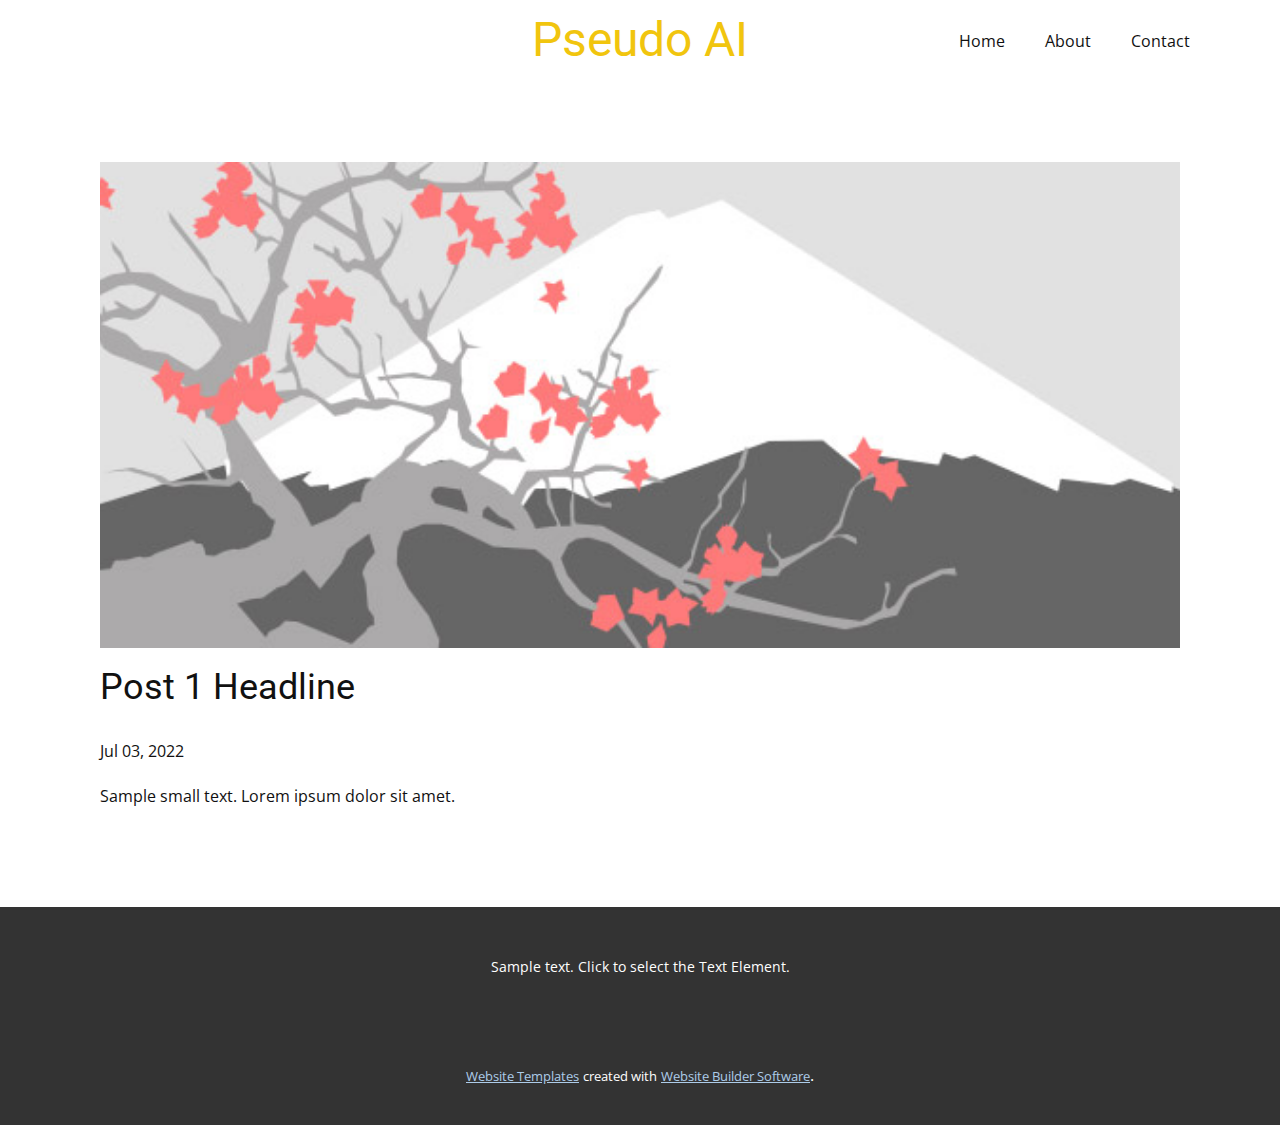
<file: blog/post.html>
<!doctype html>
<html style="font-size: 16px;" lang="en"><head>
    <meta name="viewport" content="width=device-width, initial-scale=1.0">
    <meta charset="utf-8">
    <meta name="keywords" content="Post 1 Headline">
    <meta name="description" content="">
    <title>Post 1 Headline</title>
    <link rel="stylesheet" href="../nicepage.css" media="screen">
<link rel="stylesheet" href="../Post-Template.css" media="screen">
    <script class="u-script" type="text/javascript" src="../jquery.js" defer=""></script>
    <script class="u-script" type="text/javascript" src="../nicepage.js" defer=""></script>
    <meta name="generator" content="Nicepage 4.13.4, nicepage.com">
    <link id="u-theme-google-font" rel="stylesheet" href="https://fonts.googleapis.com/css?family=Roboto:100,100i,300,300i,400,400i,500,500i,700,700i,900,900i|Open+Sans:300,300i,400,400i,500,500i,600,600i,700,700i,800,800i">
    
    
    <script type="application/ld+json">{
		"@context": "http://schema.org",
		"@type": "Organization",
		"name": ""
}</script>
    <meta name="theme-color" content="#478ac9">
  </head>
  <body class="u-body u-xl-mode"><header class="u-clearfix u-header u-header" id="sec-cb0d"><div class="u-clearfix u-sheet u-sheet-1">
        <h1 class="u-text u-text-default u-text-1">
          <span class="u-text-palette-3-base">Pseudo AI</span>
          <span class="u-text-palette-3-base"></span>
        </h1>
        <nav class="u-menu u-menu-dropdown u-offcanvas u-menu-1">
          <div class="menu-collapse" style="font-size: 1rem; letter-spacing: 0px;">
            <a class="u-button-style u-custom-left-right-menu-spacing u-custom-padding-bottom u-custom-top-bottom-menu-spacing u-nav-link u-text-active-palette-1-base u-text-hover-palette-2-base" href="#">
              <svg class="u-svg-link" viewBox="0 0 24 24"><use xmlns:xlink="http://www.w3.org/1999/xlink" xlink:href="#menu-hamburger"></use></svg>
              <svg class="u-svg-content" version="1.1" id="menu-hamburger" viewBox="0 0 16 16" x="0px" y="0px" xmlns:xlink="http://www.w3.org/1999/xlink" xmlns="http://www.w3.org/2000/svg"><g><rect y="1" width="16" height="2"></rect><rect y="7" width="16" height="2"></rect><rect y="13" width="16" height="2"></rect>
</g></svg>
            </a>
          </div>
          <div class="u-nav-container">
            <ul class="u-nav u-unstyled u-nav-1"><li class="u-nav-item"><a class="u-button-style u-nav-link u-text-active-palette-1-base u-text-hover-palette-2-base" href="../Home.html" style="padding: 10px 20px;">Home</a>
</li><li class="u-nav-item"><a class="u-button-style u-nav-link u-text-active-palette-1-base u-text-hover-palette-2-base" href="../About.html" style="padding: 10px 20px;">About</a>
</li><li class="u-nav-item"><a class="u-button-style u-nav-link u-text-active-palette-1-base u-text-hover-palette-2-base" href="../Contact.html" style="padding: 10px 20px;">Contact</a>
</li></ul>
          </div>
          <div class="u-nav-container-collapse">
            <div class="u-black u-container-style u-inner-container-layout u-opacity u-opacity-95 u-sidenav">
              <div class="u-inner-container-layout u-sidenav-overflow">
                <div class="u-menu-close"></div>
                <ul class="u-align-center u-nav u-popupmenu-items u-unstyled u-nav-2"><li class="u-nav-item"><a class="u-button-style u-nav-link" href="../Home.html">Home</a>
</li><li class="u-nav-item"><a class="u-button-style u-nav-link" href="../About.html">About</a>
</li><li class="u-nav-item"><a class="u-button-style u-nav-link" href="../Contact.html">Contact</a>
</li></ul>
              </div>
            </div>
            <div class="u-black u-menu-overlay u-opacity u-opacity-70"></div>
          </div>
        </nav>
      </div></header>
    <section class="u-align-center u-clearfix u-section-1" id="sec-09f5">
      <div class="u-clearfix u-sheet u-valign-middle-md u-valign-middle-sm u-valign-middle-xs u-sheet-1"><!--post_details--><!--post_details_options_json--><!--{"source":""}--><!--/post_details_options_json--><!--blog_post-->
        <div class="u-container-style u-expanded-width u-post-details u-post-details-1">
          <div class="u-container-layout u-valign-middle u-container-layout-1"><!--blog_post_image-->
            <img alt="" class="u-blog-control u-expanded-width u-image u-image-default u-image-1" src="[data-uri]"><!--/blog_post_image--><!--blog_post_header-->
            <h2 class="u-blog-control u-text u-text-1">Post 1 Headline</h2><!--/blog_post_header--><!--blog_post_metadata-->
            <div class="u-blog-control u-metadata u-metadata-1"><!--blog_post_metadata_date-->
              <span class="u-meta-date u-meta-icon">Jul 03, 2022</span><!--/blog_post_metadata_date--><!--blog_post_metadata_category-->
              <!--/blog_post_metadata_category--><!--blog_post_metadata_comments-->
              <!--/blog_post_metadata_comments-->
            </div><!--/blog_post_metadata--><!--blog_post_content-->
            <div class="u-align-justify u-blog-control u-post-content u-text u-text-2 fr-view">
  Sample small text. Lorem ipsum dolor sit amet.
  </div><!--/blog_post_content-->
          </div>
        </div><!--/blog_post--><!--/post_details-->
      </div>
    </section>
    
    
    <footer class="u-align-center u-clearfix u-footer u-grey-80 u-footer" id="sec-45f4"><div class="u-clearfix u-sheet u-sheet-1">
        <p class="u-small-text u-text u-text-variant u-text-1">Sample text. Click to select the Text Element.</p>
      </div></footer>
    <section class="u-backlink u-clearfix u-grey-80">
      <a class="u-link" href="https://nicepage.com/website-templates" target="_blank">
        <span>Website Templates</span>
      </a>
      <p class="u-text">
        <span>created with</span>
      </p>
      <a class="u-link" href="" target="_blank">
        <span>Website Builder Software</span>
      </a>. 
    </section>
  
</body></html>
</file>
